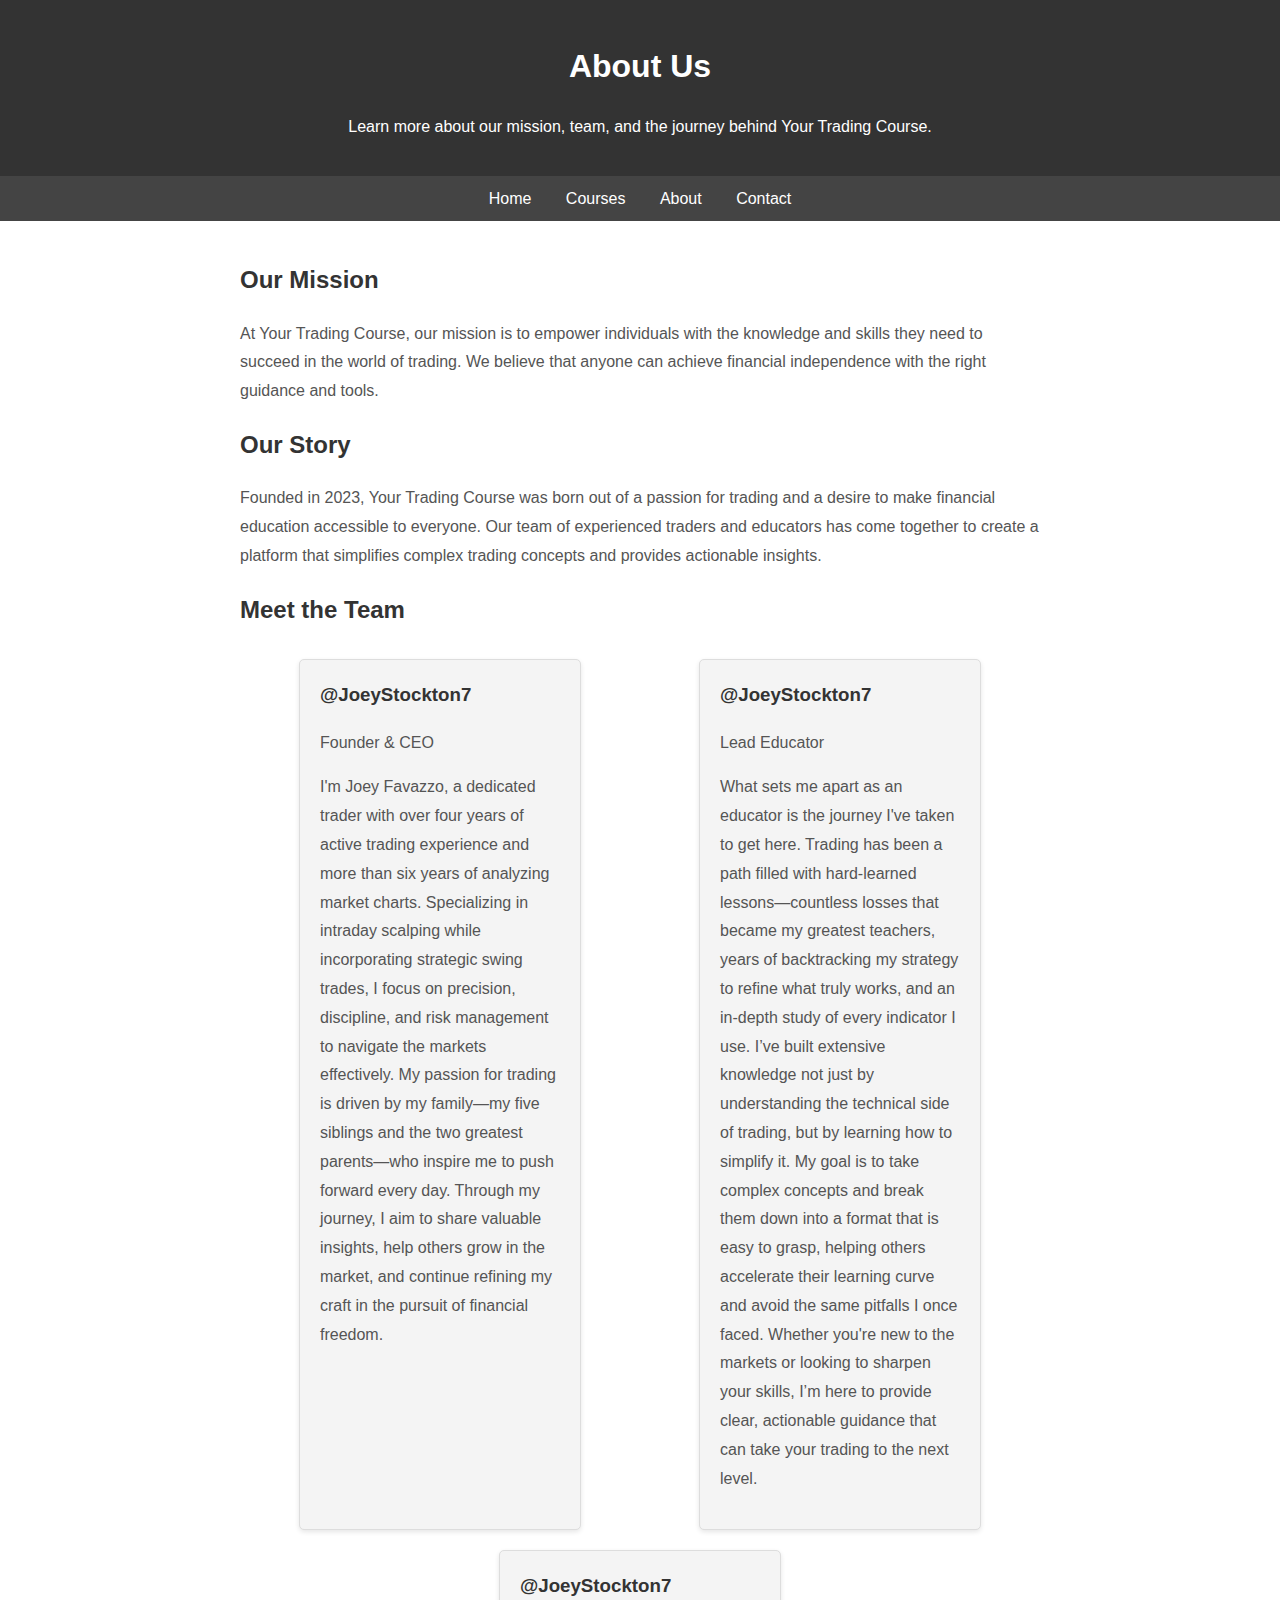
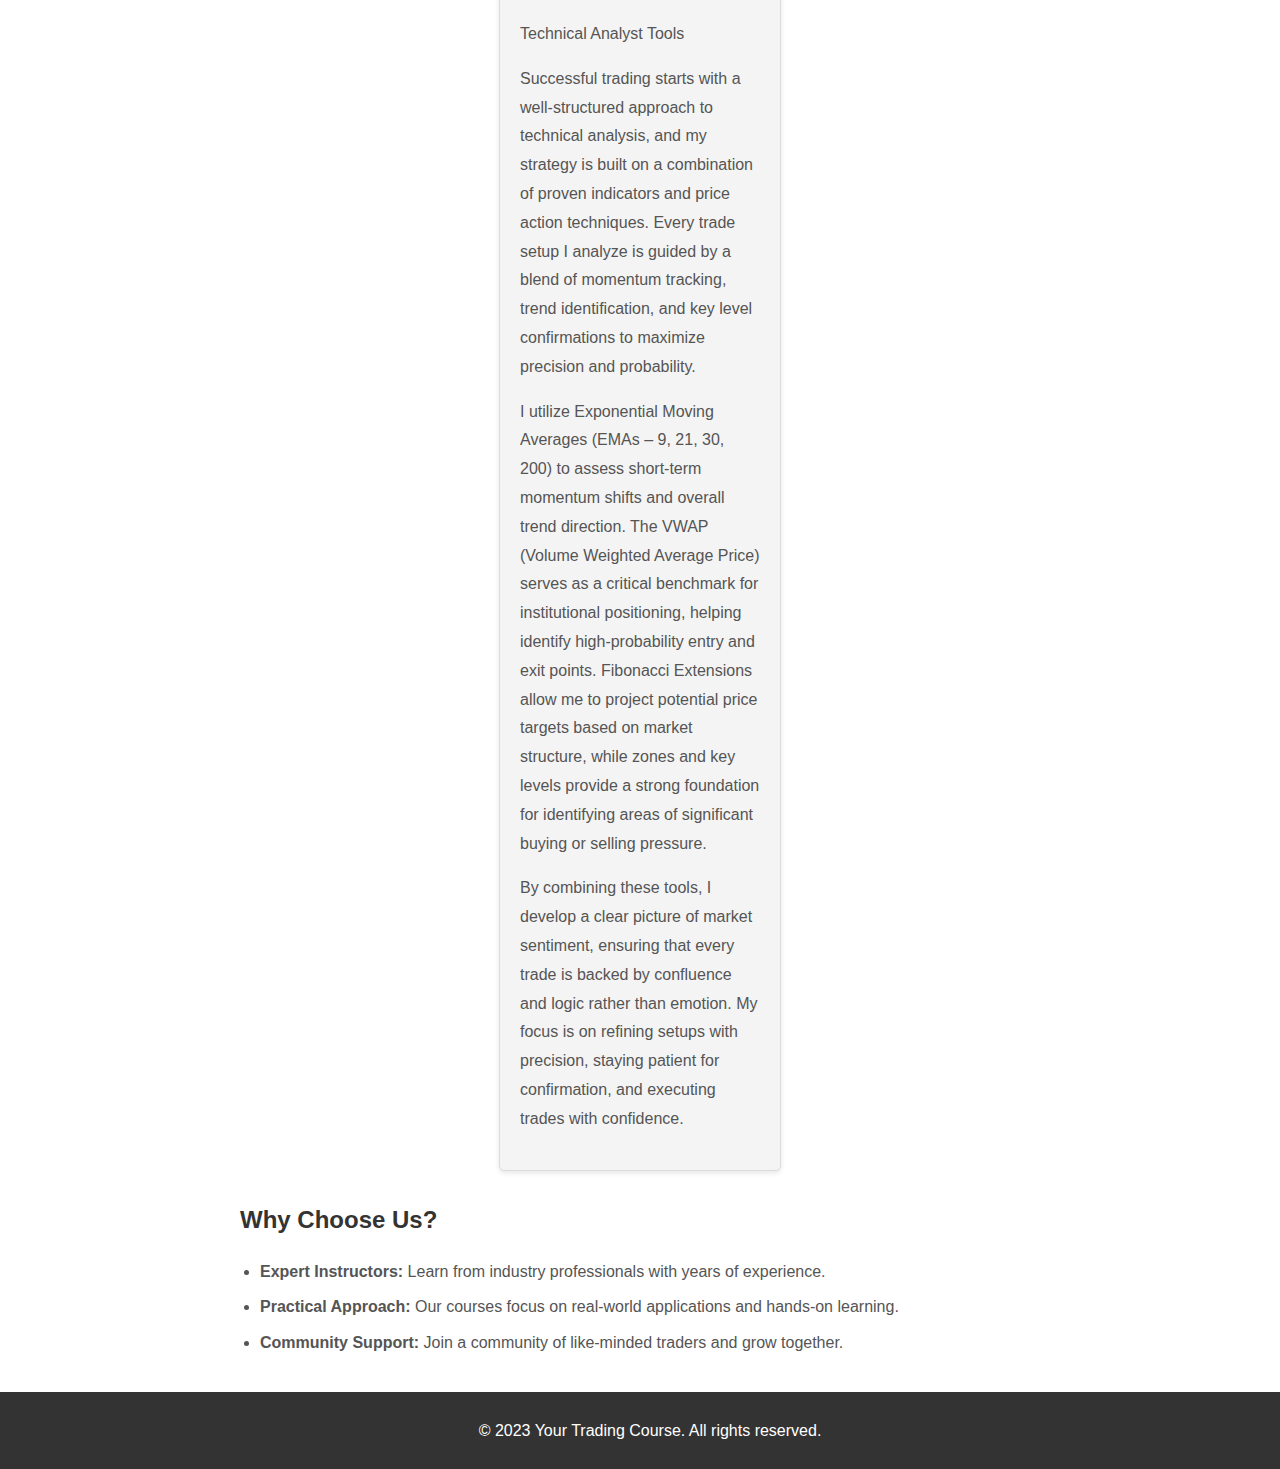
<file: about.html>
<!DOCTYPE html>
<html lang="en">
<head>
  <meta charset="UTF-8">
  <meta name="viewport" content="width=device-width, initial-scale=1.0">
  <title>About Us - Your Trading Course</title>
  <link rel="stylesheet" href="styles.css">
  <style>
    /* Modal Styles */
    .modal {
      display: none;
      position: fixed;
      z-index: 1000;
      left: 0;
      top: 0;
      width: 100%;
      height: 100%;
      overflow: auto;
      background-color: rgba(0,0,0,0.5);
    }
    .modal-content {
      background-color: #fff;
      margin: 10% auto;
      padding: 20px;
      border-radius: 8px;
      width: 80%;
      max-width: 500px;
      text-align: center;
      position: relative;
    }
    .subscription-option, .modal-content button {
      background: #27ae60;
      border: none;
      color: #fff;
      padding: 10px 20px;
      margin: 10px;
      font-size: 1em;
      cursor: pointer;
      border-radius: 5px;
      transition: background 0.3s ease;
    }
    .subscription-option:hover, .modal-content button:hover {
      background: #2ecc71;
    }
    .close {
      color: #aaa;
      position: absolute;
      top: 10px;
      right: 15px;
      font-size: 28px;
      font-weight: bold;
      cursor: pointer;
    }
    .close:hover {
      color: #000;
    }
  </style>
</head>
<body>
  <header>
    <h1>About Us</h1>
    <p>Learn more about our mission, team, and the journey behind Your Trading Course.</p>
  </header>

  <nav>
    <a href="index.html">Home</a>
    <a href="#" id="coursesLink">Courses</a>
    <a href="about.html">About</a>
    <a href="contact.html">Contact</a>
  </nav>

  <div class="about-container">
    <h2>Our Mission</h2>
    <p>
      At Your Trading Course, our mission is to empower individuals with the knowledge and skills they need to succeed in the world of trading. We believe that anyone can achieve financial independence with the right guidance and tools.
    </p>

    <h2>Our Story</h2>
    <p>
      Founded in 2023, Your Trading Course was born out of a passion for trading and a desire to make financial education accessible to everyone. Our team of experienced traders and educators has come together to create a platform that simplifies complex trading concepts and provides actionable insights.
    </p>

    <h2>Meet the Team</h2>
    <div class="team">
      <div class="team-member">
        <h3>@JoeyStockton7</h3>
        <p>Founder &amp; CEO</p>
        <p>
          I'm Joey Favazzo, a dedicated trader with over four years of active trading experience and more than six years of analyzing market charts. Specializing in intraday scalping while incorporating strategic swing trades, I focus on precision, discipline, and risk management to navigate the markets effectively. My passion for trading is driven by my family—my five siblings and the two greatest parents—who inspire me to push forward every day. Through my journey, I aim to share valuable insights, help others grow in the market, and continue refining my craft in the pursuit of financial freedom.
        </p>
      </div>
      <div class="team-member">
        <h3>@JoeyStockton7</h3>
        <p>Lead Educator</p>
        <p>
          What sets me apart as an educator is the journey I've taken to get here. Trading has been a path filled with hard-learned lessons—countless losses that became my greatest teachers, years of backtracking my strategy to refine what truly works, and an in-depth study of every indicator I use. I’ve built extensive knowledge not just by understanding the technical side of trading, but by learning how to simplify it. My goal is to take complex concepts and break them down into a format that is easy to grasp, helping others accelerate their learning curve and avoid the same pitfalls I once faced. Whether you're new to the markets or looking to sharpen your skills, I’m here to provide clear, actionable guidance that can take your trading to the next level.
        </p>
      </div>
      <div class="team-member">
        <h3>@JoeyStockton7</h3>
        <p>Technical Analyst Tools</p>
        <p>
          Successful trading starts with a well-structured approach to technical analysis, and my strategy is built on a combination of proven indicators and price action techniques. Every trade setup I analyze is guided by a blend of momentum tracking, trend identification, and key level confirmations to maximize precision and probability.
        </p>
        <p>
          I utilize Exponential Moving Averages (EMAs – 9, 21, 30, 200) to assess short-term momentum shifts and overall trend direction. The VWAP (Volume Weighted Average Price) serves as a critical benchmark for institutional positioning, helping identify high-probability entry and exit points. Fibonacci Extensions allow me to project potential price targets based on market structure, while zones and key levels provide a strong foundation for identifying areas of significant buying or selling pressure.
        </p>
        <p>
          By combining these tools, I develop a clear picture of market sentiment, ensuring that every trade is backed by confluence and logic rather than emotion. My focus is on refining setups with precision, staying patient for confirmation, and executing trades with confidence.
        </p>
      </div>
    </div>

    <h2>Why Choose Us?</h2>
    <ul>
      <li><strong>Expert Instructors:</strong> Learn from industry professionals with years of experience.</li>
      <li><strong>Practical Approach:</strong> Our courses focus on real-world applications and hands-on learning.</li>
      <li><strong>Community Support:</strong> Join a community of like-minded traders and grow together.</li>
    </ul>
  </div>

  <!-- Subscription Modal -->
  <div id="subscriptionModal" class="modal">
    <div class="modal-content">
      <span class="close" id="closeSubscriptionModal">&times;</span>
      <h2>Unlock Full Access</h2>
      <p>Gain full access to our courses and join our exclusive community.</p>
      <button class="subscription-option" onclick="subscribe('monthly')">$99 / month</button>
      <button class="subscription-option" onclick="subscribe('yearly')">$1499</button>
    </div>
  </div>

  <footer>
    <p>&copy; 2023 Your Trading Course. All rights reserved.</p>
  </footer>

  <script>
    document.addEventListener('DOMContentLoaded', function() {
      var link       = document.getElementById('coursesLink');
      var modal      = document.getElementById('subscriptionModal');
      var closeBtn   = document.getElementById('closeSubscriptionModal');

      // Set up the link based on payment flag
      function updateLink() {
        if (localStorage.getItem('jsi_paid') === 'true') {
          link.href = 'courses.html';
        } else {
          link.href = '#';
        }
      }
      updateLink();

      // If not paid, open modal on click
      link.addEventListener('click', function(e) {
        if (localStorage.getItem('jsi_paid') !== 'true') {
          e.preventDefault();
          modal.style.display = 'block';
        }
      });

      // Close modal when clicking “×”
      closeBtn.addEventListener('click', function() {
        modal.style.display = 'none';
      });

      // Close modal when clicking outside its content
      window.addEventListener('click', function(e) {
        if (e.target === modal) {
          modal.style.display = 'none';
        }
      });
    });

    // Redirect to Whop and mark paid
    function subscribe(plan) {
      if (plan === 'monthly') {
        window.location.href = 'https://whop.com/checkout/plan_Ldt1KHTQcxztD?d2c=true';
      } else {
        window.location.href = 'https://whop.com/checkout/plan_4SMRUwP4LppG3?d2c=true';
      }
      localStorage.setItem('jsi_paid', 'true');
    }
  </script>
</body>
</html>
</file>
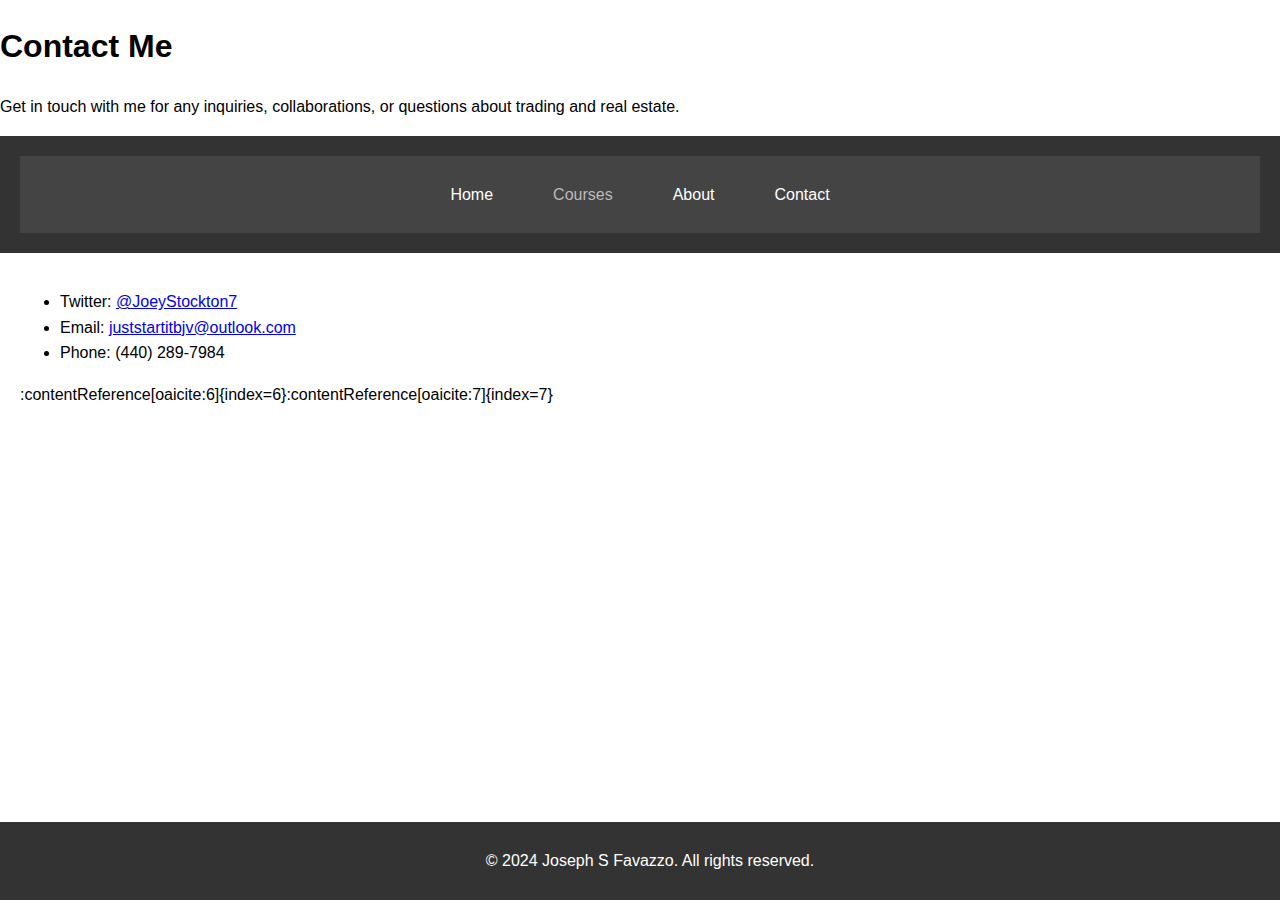
<file: contact.html>
<!DOCTYPE html>
<html lang="en">
<head>
  <meta charset="UTF-8">
  <meta name="viewport" content="width=device-width, initial-scale=1">
  <title>Contact - Joseph S Favazzo</title>
  <link rel="stylesheet" href="styles.css">
  <style>
    nav ul { display: flex; justify-content: center; list-style: none; padding: 0; }
    nav ul li { margin: 0 15px; }
    #coursesLock.locked { color: #bbb; cursor: pointer; text-decoration: none; }

    .modal {
      display: none;
      position: fixed; top: 0; left: 0;
      width: 100%; height: 100%;
      background: rgba(0,0,0,0.5);
      z-index: 1000;
    }
    .modal-content {
      background: #fff;
      margin: 10% auto;
      padding: 20px;
      max-width: 400px;
      border-radius: 8px;
      text-align: center;
      position: relative;
    }
    .modal-content .close {
      position: absolute; top: 10px; right: 15px;
      font-size: 24px; font-weight: bold;
      color: #666; cursor: pointer;
    }
    .subscription-option {
      background: #27ae60; color: #fff; border: none;
      padding: 10px 20px; margin: 10px 5px; border-radius: 4px;
      cursor: pointer; transition: background 0.2s;
    }
    .subscription-option:hover { background: #2ecc71; }
  </style>
</head>
<body>
  <div class="page-header">
    <h1>Contact Me</h1>
    <p>Get in touch with me for any inquiries, collaborations, or questions about trading and real estate.</p>
  </div>

  <header>
    <nav>
      <ul>
        <li><a href="index.html">Home</a></li>
        <li><a href="#" id="coursesLock" class="locked">Courses</a></li>
        <li><a href="about.html">About</a></li>
        <li><a href="contact.html">Contact</a></li>
      </ul>
    </nav>
  </header>

  <main>
    <ul>
      <li>Twitter: <a href="https://twitter.com/JoeyStockton7">@JoeyStockton7</a></li>
      <li>Email: <a href="mailto:juststartitBJV@outlook.com">juststartitbjv@outlook.com</a></li>
      <li>Phone: (440) 289-7984</li>
    </ul>&#8203;:contentReference[oaicite:6]{index=6}&#8203;:contentReference[oaicite:7]{index=7}
  </main>

  <!-- Subscription Modal -->
  <div id="subscriptionModal" class="modal">
    <div class="modal-content">
      <span class="close" id="closeSubscriptionModal">&times;</span>
      <h2>Unlock Full Access</h2>
      <p>Gain full access to our courses by choosing a plan below:</p>
      <button class="subscription-option" onclick="subscribe('monthly')">$99 / month</button>
      <button class="subscription-option" onclick="subscribe('yearly')">$1499 / year</button>
    </div>
  </div>

  <footer>
    <p>&copy; 2024 Joseph S Favazzo. All rights reserved.</p>
  </footer>

  <script>
    document.addEventListener('DOMContentLoaded', function() {
      var link     = document.getElementById('coursesLock');
      var modal    = document.getElementById('subscriptionModal');
      var closeBtn = document.getElementById('closeSubscriptionModal');
      var paid     = localStorage.getItem('paid') === 'true';

      if (paid) {
        link.classList.remove('locked');
        link.href = 'courses.html';
      } else {
        link.classList.add('locked');
        link.href = '#';
      }

      link.addEventListener('click', function(e) {
        if (!paid) {
          e.preventDefault();
          modal.style.display = 'block';
        }
      });

      closeBtn.addEventListener('click', function() {
        modal.style.display = 'none';
      });
      window.addEventListener('click', function(e) {
        if (e.target === modal) modal.style.display = 'none';
      });
    });

    function subscribe(plan) {
      localStorage.setItem('paid', 'true');
      var url = plan === 'monthly'
        ? 'https://whop.com/checkout/plan_Ldt1KHTQcxztD?d2c=true'
        : 'https://whop.com/checkout/plan_4SMRUwP4LppG3?d2c=true';
      window.location.href = url;
    }
  </script>
</body>
</html>
</file>
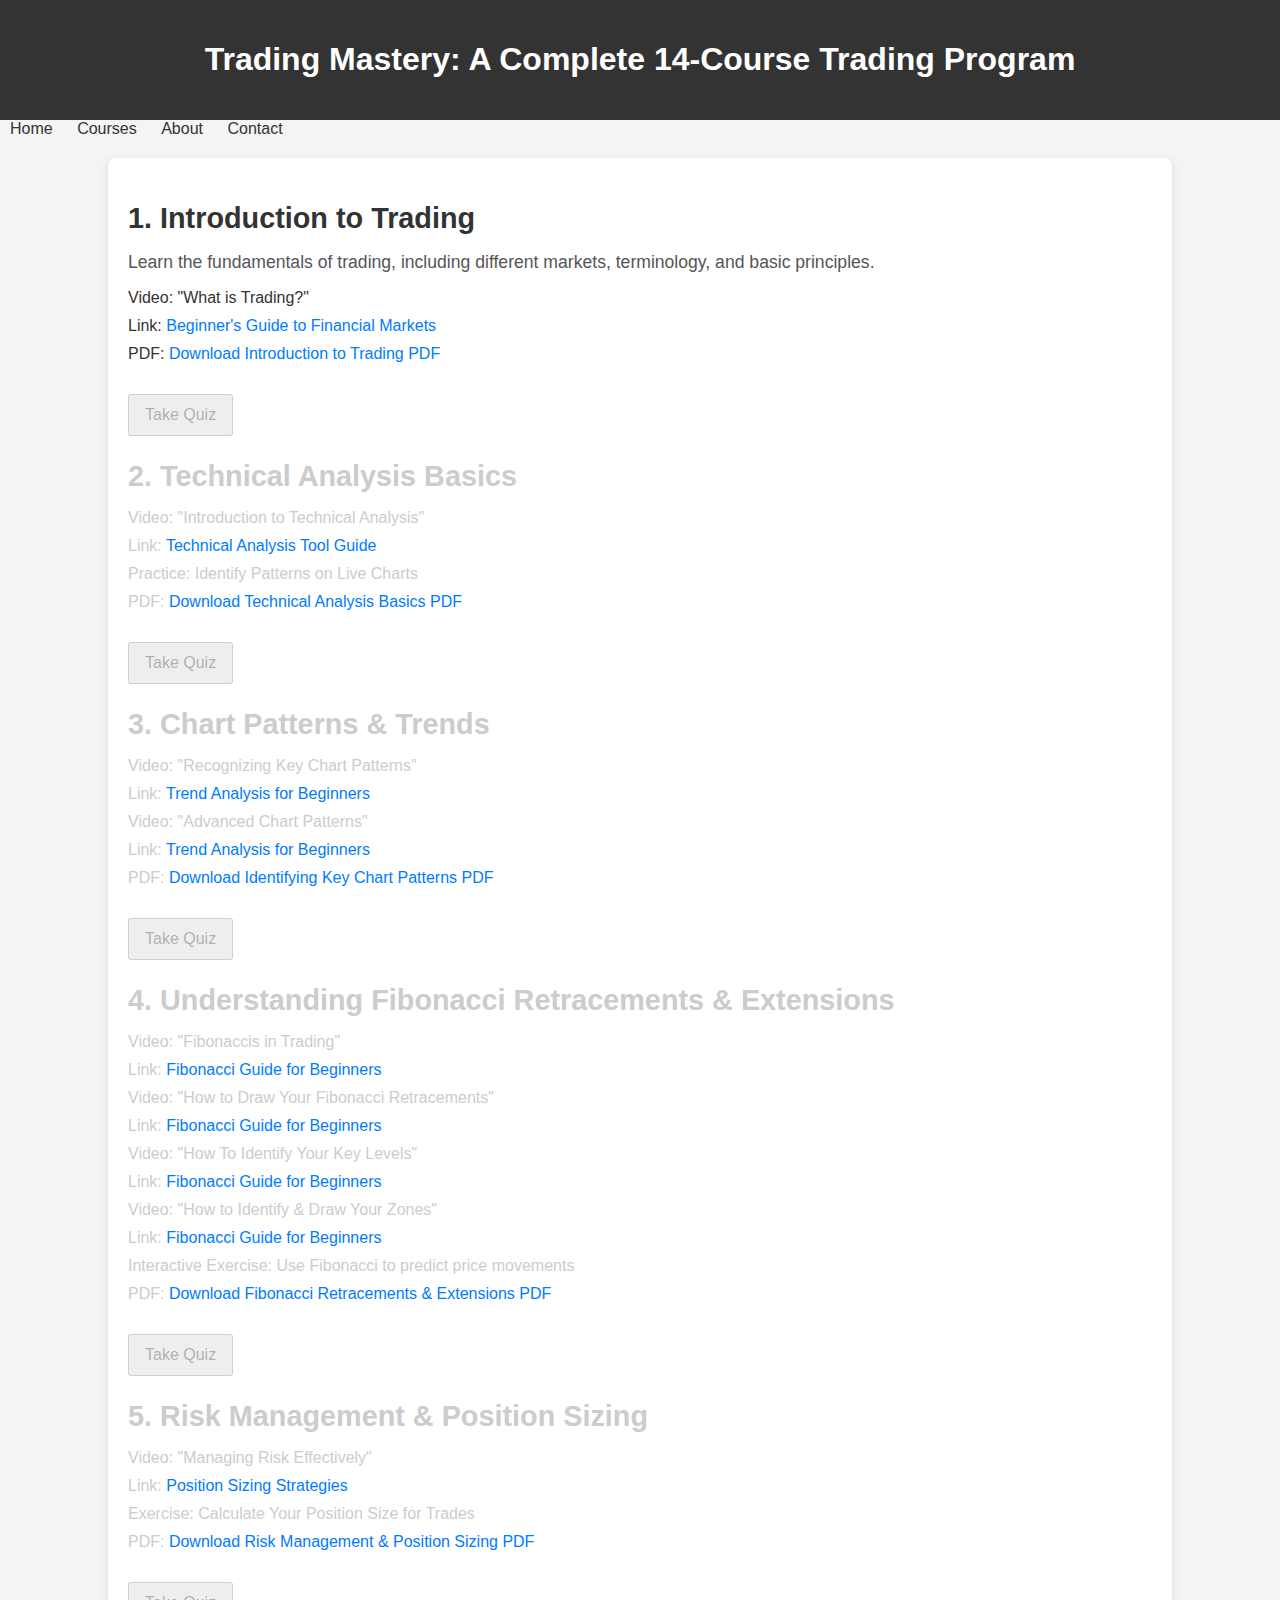
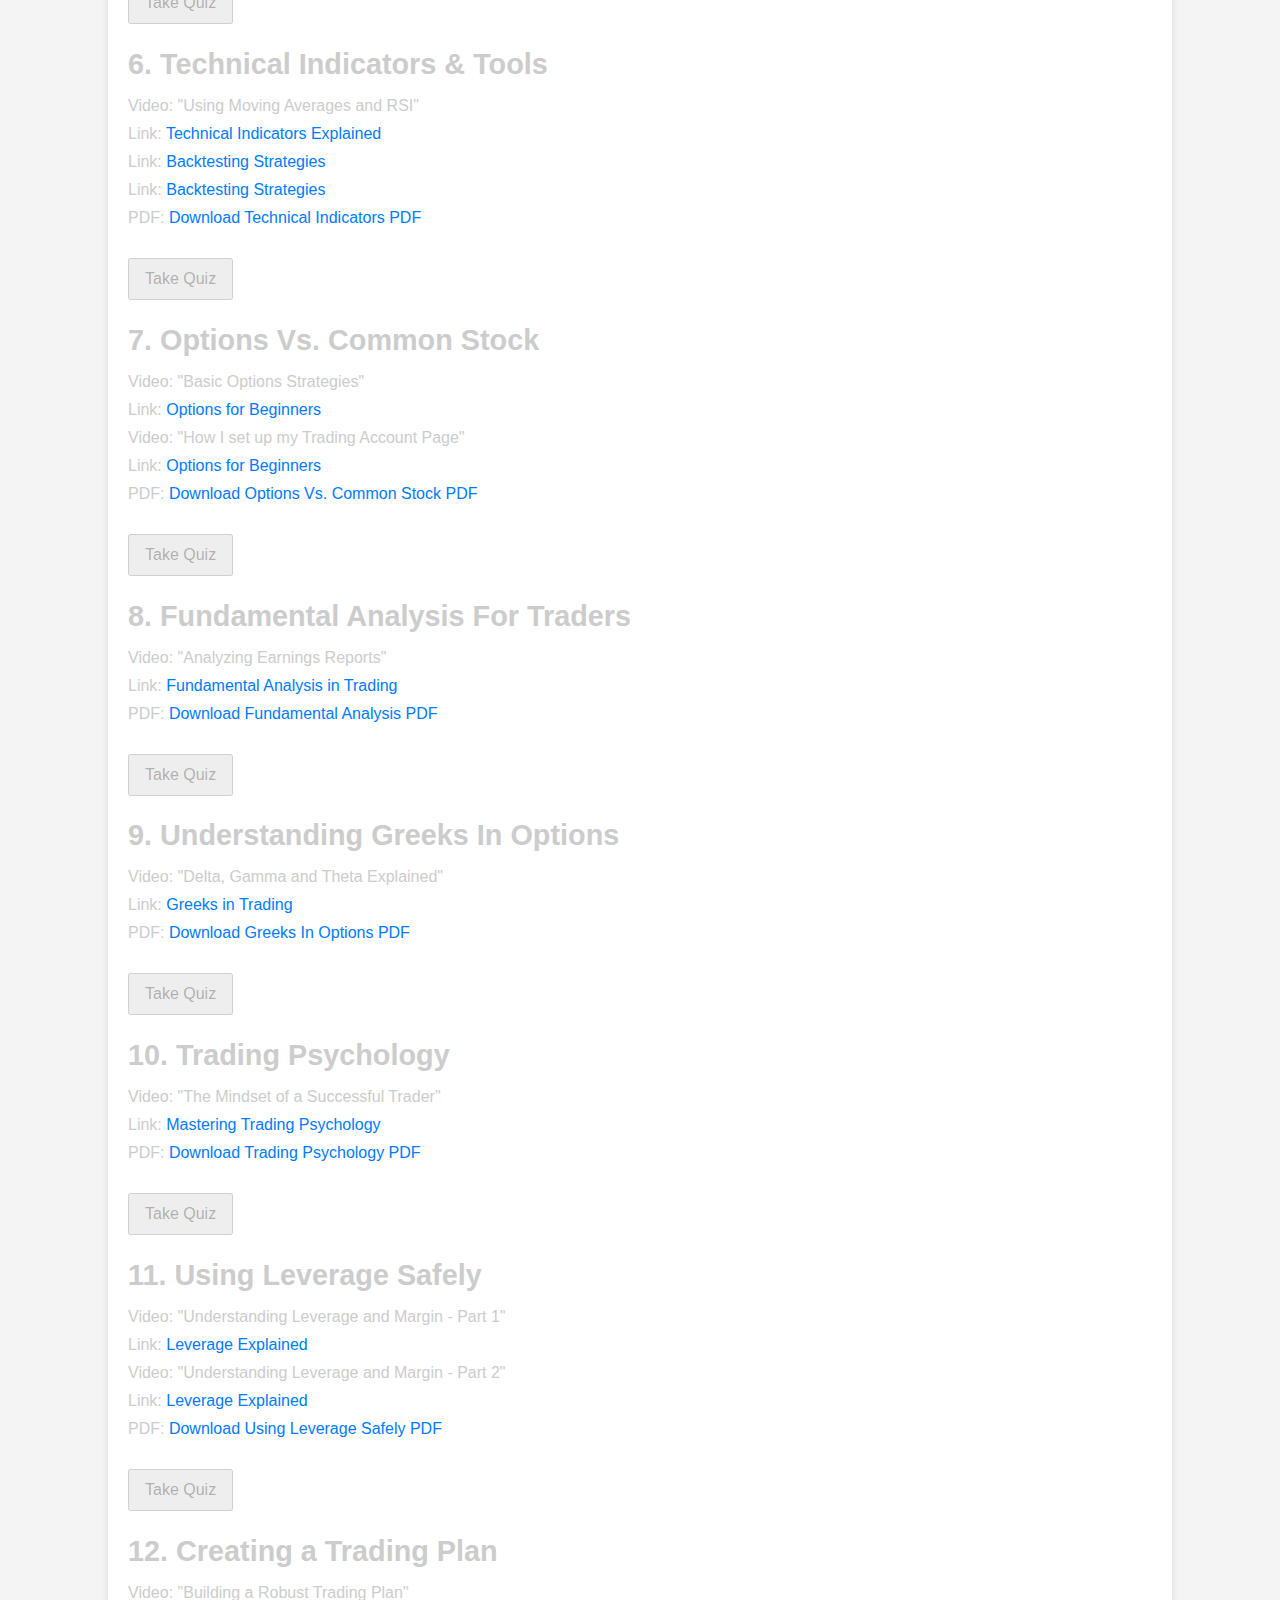
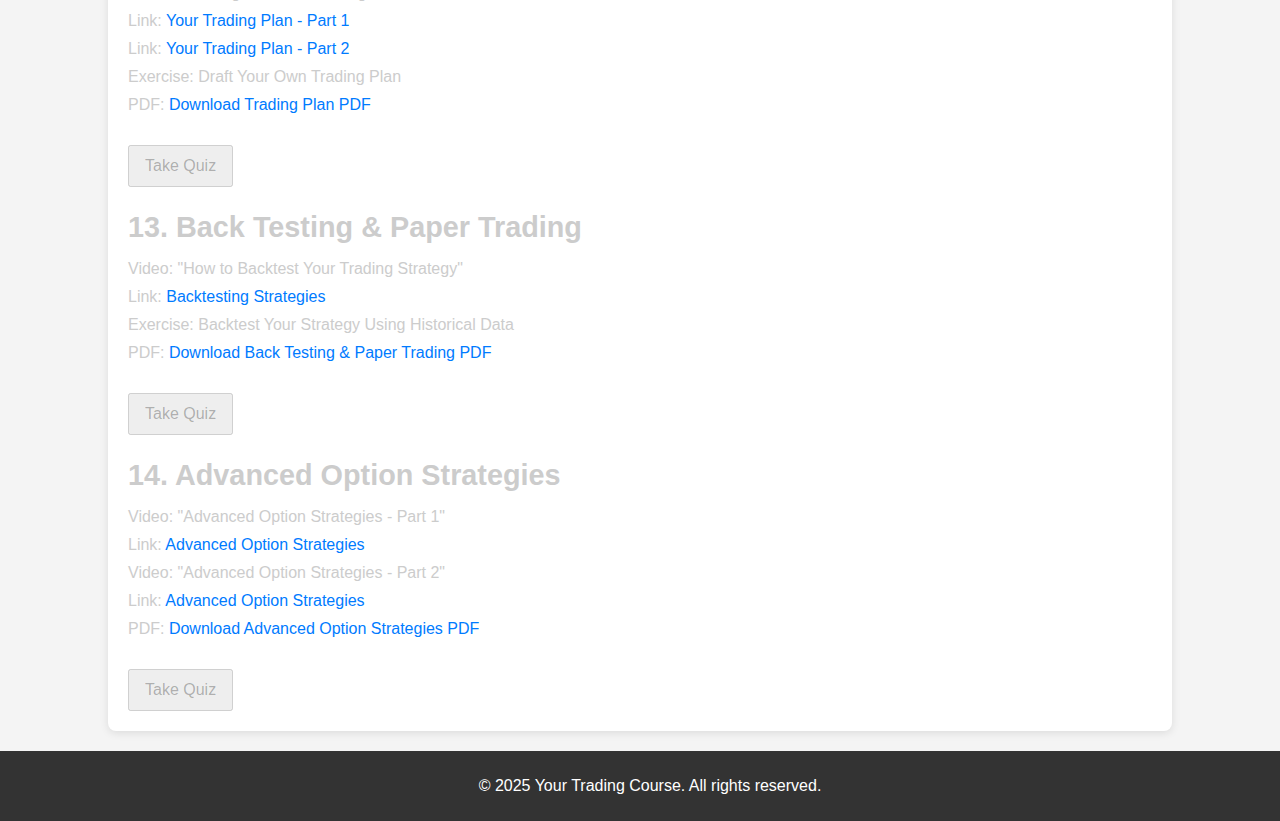
<file: courses.html>
<!DOCTYPE html>
<html lang="en">
<head>
  <meta charset="UTF-8" />
  <meta name="viewport" content="width=device-width, initial-scale=1.0" />
  <title>Trading Course - Courses Page</title>
  <style>
    /* Global Styles */
    body {
      font-family: Arial, sans-serif;
      margin: 0;
      padding: 0;
      background-color: #f4f4f4;
      display: flex;
      flex-direction: column;
      min-height: 100vh;
    }
    header {
      background-color: #333;
      color: #fff;
      padding: 20px 0;
      text-align: center;
    }
    nav a {
      margin: 0 10px;
      text-decoration: none;
      color: #333;
    }
    .flex-container {
      display: flex;
      flex-direction: column;
      height: 100%;
    }
    .content {
      width: 80%;
      margin: 20px auto;
      padding: 20px;
      background-color: #fff;
      border-radius: 8px;
      box-shadow: 0 2px 8px rgba(0,0,0,0.1);
      flex: 1;
    }
    .course-title { font-size: 1.8em; color: #333; margin-bottom: 10px; }
    .course-description { font-size: 1.1em; color: #555; margin-bottom: 15px; }
    .course-content ul { list-style: none; padding: 0; }
    .course-content li { margin: 10px 0; }
    .course-content a { color: #007BFF; text-decoration: none; }
    .course-content a:hover { text-decoration: underline; }
    .locked { color: #ccc; pointer-events: none; }
    .unlocked { color: #333; }
    .take-quiz-button { margin-top: 15px; padding: 10px 15px; font-size: 1em; cursor: pointer; }
    .quiz-container { background: #f9f9f9; border: 1px solid #ddd; padding: 15px; margin-top: 20px; }
    .quiz-container p { font-weight: bold; }
    .quiz-passed { color: green; margin-top: 10px; }
    footer { background-color: #333; color: #fff; padding: 10px; text-align: center; width: 100%; }
  </style>
</head>
<body>
  <!-- HEADER -->
  <header>
    <h1>Trading Mastery: A Complete 14-Course Trading Program</h1>
  </header>

  <!-- NAVIGATION -->
  <nav>
    <a href="index.html">Home</a>
    <a href="courses.html">Courses</a>
    <a href="about.html">About</a>
    <a href="contact.html">Contact</a>
  </nav>

  <!-- MAIN CONTENT -->
  <div class="flex-container">
    <div class="content" id="course-container">
      <!-- Course 1: Introduction to Trading -->
      <div class="course unlocked" id="course-1">
        <h2 class="course-title unlocked">1. Introduction to Trading</h2>
        <p class="course-description">Learn the fundamentals of trading, including different markets, terminology, and basic principles.</p>
        <div class="course-content">
          <ul>
            <li>Video: "What is Trading?"</li>
            <li>Link: <a href="https://share.descript.com/view/MDIEvNhv3JE" target="_blank">Beginner's Guide to Financial Markets</a></li>
            <li>PDF: <a href="https://acrobat.adobe.com/id/urn:aaid:sc:VA6C2:27d565dc-fa08-4402-a836-265c3f71fc49" target="_blank" onclick="markPDFDownloaded(1)">Download Introduction to Trading PDF</a></li>
          </ul>
          <button id="take-quiz-button-1" class="take-quiz-button" onclick="showQuiz(1)" disabled>Take Quiz</button>
          <div class="quiz-container" id="quiz-container-1" style="display: none;">
            <form id="quiz-form-1" onsubmit="return checkQuiz(1)">
              <p>Question 1: What is the main difference between day trading and swing trading?</p>
              <label><input type="radio" name="q1" value="a"> Day trading involves buying and selling securities within the same trading day, while swing trading involves holding positions for a few days to weeks.</label><br>
              <label><input type="radio" name="q1" value="b"> Day trading holds positions overnight, swing trading does not.</label><br>
              <label><input type="radio" name="q1" value="c"> Day trading uses only technical analysis, swing trading uses only fundamental analysis.</label><br>
              <label><input type="radio" name="q1" value="d"> Day trading is less risky than swing trading.</label><br>

              <p>Question 2: What was a significant historical development in trading in 1792?</p>
              <label><input type="radio" name="q2" value="a"> The New York Stock Exchange (NYSE) was founded.</label><br>
              <label><input type="radio" name="q2" value="b"> The Chicago Board Options Exchange (CBOE) was founded.</label><br>
              <label><input type="radio" name="q2" value="c"> The Amsterdam Stock Exchange was established.</label><br>
              <label><input type="radio" name="q2" value="d"> The first futures contracts were introduced.</label><br>

              <p>Question 3: Which of the following is a key psychological challenge traders face?</p>
              <label><input type="radio" name="q3" value="a"> Many traders quit due to the emotional rollercoaster of market ups and downs.</label><br>
              <label><input type="radio" name="q3" value="b"> Cutting losses and letting winners run is easy.</label><br>
              <label><input type="radio" name="q3" value="c"> Financial speculation is always profitable.</label><br>
              <label><input type="radio" name="q3" value="d"> Emotional decision-making is not a concern in trading.</label><br>

              <p>Question 4: What is one major characteristic of futures contracts?</p>
              <label><input type="radio" name="q4" value="a"> They obligate the buyer or seller to purchase or sell an asset at a predetermined price on a future date.</label><br>
              <label><input type="radio" name="q4" value="b"> They are used as a safer alternative to bonds.</label><br>
              <label><input type="radio" name="q4" value="c"> They only apply to commodities.</label><br>
              <label><input type="radio" name="q4" value="d"> They are exempt from regulation.</label><br>

              <p>Question 5: Which of the following best describes an option?</p>
              <label><input type="radio" name="q5" value="a"> A financial contract that gives the holder the right, but not the obligation, to buy or sell an underlying asset at a predetermined price.</label><br>
              <label><input type="radio" name="q5" value="b"> A debt instrument offering fixed interest payments.</label><br>
              <label><input type="radio" name="q5" value="c"> A type of futures contract used for commodities.</label><br>
              <label><input type="radio" name="q5" value="d"> A stock that pays dividends periodically.</label><br>

              <button type="submit">Submit Quiz</button>
            </form>
            <p class="quiz-passed" id="quiz-1-passed" style="display: none;">Quiz Passed! Course Complete.</p>
          </div>
        </div>
      </div>

      <!-- Course 2: Technical Analysis Basics -->
      <div class="course locked" id="course-2">
        <h2 class="course-title locked">2. Technical Analysis Basics</h2>
        <div class="course-content">
          <ul>
            <li>Video: "Introduction to Technical Analysis"</li>
            <li>Link: <a href="https://share.descript.com/view/HQTxcpM6LJY" target="_blank">Technical Analysis Tool Guide</a></li>
            <li>Practice: Identify Patterns on Live Charts</li>
            <li>PDF: <a href="https://acrobat.adobe.com/id/urn:aaid:sc:VA6C2:5722bb64-c3e4-4b94-9279-18e713ae555b" target="_blank" onclick="markPDFDownloaded(2)">Download Technical Analysis Basics PDF</a></li>
          </ul>
          <button id="take-quiz-button-2" class="take-quiz-button" onclick="showQuiz(2)" disabled>Take Quiz</button>
          <div class="quiz-container" id="quiz-container-2" style="display: none;">
            <form id="quiz-form-2" onsubmit="return checkQuiz(2)">
              <p>Question 1: What does the Exponential Moving Average (EMA) give more weight to compared to the Simple Moving Average (SMA)?</p>
              <label><input type="radio" name="q1" value="b"> The volume of trades</label><br>
              <label><input type="radio" name="q1" value="a"> Recent prices of the asset</label><br>
              <label><input type="radio" name="q1" value="c"> Past prices of the asset</label><br>
              <label><input type="radio" name="q1" value="d"> The opening prices of the asset</label><br>

              <p>Question 2: Which of the following Fibonacci levels is considered the most important for potential reversals?</p>
              <label><input type="radio" name="q2" value="d"> 50%</label><br>
              <label><input type="radio" name="q2" value="b"> 100%</label><br>
              <label><input type="radio" name="q2" value="c"> 38.2%</label><br>
              <label><input type="radio" name="q2" value="a"> 61.8%</label><br>

              <p>Question 3: What is the primary use of the Volume Weighted Average Price (VWAP)?</p>
              <label><input type="radio" name="q3" value="b"> To calculate the average price of an asset for the entire year</label><br>
              <label><input type="radio" name="q3" value="a"> To execute large trades without affecting the market price too much</label><br>
              <label><input type="radio" name="q3" value="c"> To track a stock's price movement over time</label><br>
              <label><input type="radio" name="q3" value="d"> To determine the highest price a stock will reach</label><br>

              <p>Question 4: What type of chart pattern is formed by the candlestick shape and reflects market psychology?</p>
              <label><input type="radio" name="q4" value="b"> Moving Average</label><br>
              <label><input type="radio" name="q4" value="a"> Candlestick Patterns</label><br>
              <label><input type="radio" name="q4" value="c"> Bollinger Bands</label><br>
              <label><input type="radio" name="q4" value="d"> Fibonacci Retracements</label><br>

              <p>Question 5: Which of the following is a characteristic of support and resistance levels in technical analysis?</p>
              <label><input type="radio" name="q5" value="c"> Support is where an uptrend can pause or reverse, and resistance is where a downtrend can pause or reverse.</label><br>
              <label><input type="radio" name="q5" value="b"> Support is where the market price always rises, and resistance is where the price always falls.</label><br>
              <label><input type="radio" name="q5" value="a"> Support is where an uptrend may reverse, and resistance is where a downtrend may reverse.</label><br>
              <label><input type="radio" name="q5" value="d"> Support and resistance levels are not important for technical analysis.</label><br>

              <button type="submit">Submit Quiz</button>
            </form>
            <p class="quiz-passed" id="quiz-2-passed" style="display: none;">Quiz Passed! Course Complete.</p>
          </div>
        </div>
      </div>

      <!-- Course 3: Chart Patterns & Trends (Interactive Activity Removed) -->
      <div class="course locked" id="course-3">
        <h2 class="course-title locked">3. Chart Patterns &amp; Trends</h2>
        <div class="course-content">
          <ul>
            <li>Video: "Recognizing Key Chart Patterns"</li>
            <li>Link: <a href="https://share.descript.com/view/EI2n6kjAO1m" target="_blank">Trend Analysis for Beginners</a></li>
	    <li>Video: "Advanced Chart Patterns"</li>
            <li>Link: <a href="https://share.descript.com/view/AetYyRrGahg" target="_blank">Trend Analysis for Beginners</a></li>
            <li>PDF: <a href="https://acrobat.adobe.com/id/urn:aaid:sc:VA6C2:061bd41c-661d-4ce9-98a4-a8229de346ba" target="_blank" onclick="markPDFDownloaded(3)">Download Identifying Key Chart Patterns PDF</a></li>
          </ul>
        </div>
        <button id="take-quiz-button-3" class="take-quiz-button" onclick="showQuiz(3)" disabled>Take Quiz</button>
        <div class="quiz-container" id="quiz-container-3" style="display: none;">
          <form id="quiz-form-3" onsubmit="return checkQuiz(3)">
            <p>Question 1: What is a key characteristic of an Ascending Wedge pattern?</p>
            <label><input type="radio" name="q1" value="c"> It indicates a continuation of an uptrend with no reversal expected.</label><br>
            <label><input type="radio" name="q1" value="b"> It forms when the price shows lower highs and lower lows.</label><br>
            <label><input type="radio" name="q1" value="a"> It converges to a single point and signals a possible reversal to the downside.</label><br>
            <label><input type="radio" name="q1" value="d"> It only appears during high volume market conditions.</label><br>

            <p>Question 2: Why is it important to recognize a Bear Flag pattern early?</p>
            <label><input type="radio" name="q2" value="b"> It indicates the start of a strong bullish move.</label><br>
            <label><input type="radio" name="q2" value="a"> Recognizing it early allows for entry before the rapid breakdown to the downside.</label><br>
            <label><input type="radio" name="q2" value="c"> It guarantees that the price will continue to move sideways for a while.</label><br>
            <label><input type="radio" name="q2" value="d"> It provides an opportunity to enter at the top of the price range.</label><br>

            <p>Question 3: In a Descending Triangle pattern, when is the downtrend confirmed?</p>
            <label><input type="radio" name="q3" value="b"> When the price moves above the upper trendline.</label><br>
            <label><input type="radio" name="q3" value="a"> When the price breaks the lower trendline.</label><br>
            <label><input type="radio" name="q3" value="c"> When the volume increases significantly.</label><br>
            <label><input type="radio" name="q3" value="d"> When the price fails to break the resistance level.</label><br>

            <p>Question 4: What is the primary distinction between a Descending Wedge and a Downtrend?</p>
            <label><input type="radio" name="q4" value="b"> The Descending Wedge is formed by increasing volume, while the Downtrend is formed by decreasing volume.</label><br>
            <label><input type="radio" name="q4" value="c"> A Descending Wedge forms after an uptrend, while a Downtrend forms after a downtrend.</label><br>
            <label><input type="radio" name="q4" value="a"> A Descending Wedge signals a reversal to the upside, whereas a Downtrend signals continuation to the downside.</label><br>
            <label><input type="radio" name="q4" value="d"> The Descending Wedge pattern is always confirmed by a sharp increase in price.</label><br>

            <p>Question 5: What is the ideal entry point when trading a Bull Flag pattern?</p>
            <label><input type="radio" name="q5" value="a"> Enter when the price breaks and holds the high of day (HOD).</label><br>
            <label><input type="radio" name="q5" value="b"> Enter when the price is at the bottom of the flag, expecting a reversal.</label><br>
            <label><input type="radio" name="q5" value="c"> Enter when the price reaches the previous low.</label><br>
            <label><input type="radio" name="q5" value="d"> Enter when the flag pattern is still forming but no confirmation is seen.</label><br>

            <button type="submit">Submit Quiz</button>
          </form>
          <p class="quiz-passed" id="quiz-3-passed" style="display: none;">Quiz Passed! Course Complete.</p>
        </div>
      </div>

      <!-- Course 4: Understanding Fibonacci Retracements & Extensions -->
      <div class="course locked" id="course-4">
        <h2 class="course-title locked">4. Understanding Fibonacci Retracements &amp; Extensions</h2>
        <div class="course-content">
          <ul>
            <li>Video: "Fibonaccis in Trading"</li>
            <li>Link: <a href="https://share.descript.com/view/yNUpdwgxmQ4" target="_blank">Fibonacci Guide for Beginners</a></li>
	    <li>Video: "How to Draw Your Fibonacci Retracements"</li>
            <li>Link: <a href="https://share.descript.com/view/KDWYVweQiWA" target="_blank">Fibonacci Guide for Beginners</a></li>
	    <li>Video: "How To Identify Your Key Levels"</li>
            <li>Link: <a href="https://share.descript.com/view/Im4EUbBB3AP" target="_blank">Fibonacci Guide for Beginners</a></li>
	    <li>Video: "How to Identify & Draw Your Zones"</li>
            <li>Link: <a href="https://share.descript.com/view/9fKTkFjwp4n" target="_blank">Fibonacci Guide for Beginners</a></li>
            <li>Interactive Exercise: Use Fibonacci to predict price movements</li>
            <li>PDF: <a href="https://acrobat.adobe.com/id/urn:aaid:sc:VA6C2:9565c498-a400-4ec5-89cb-4098fb470cac" target="_blank" onclick="markPDFDownloaded(4)">Download Fibonacci Retracements &amp; Extensions PDF</a></li>
          </ul>
          <button id="take-quiz-button-4" class="take-quiz-button" onclick="showQuiz(4)" disabled>Take Quiz</button>
          <div class="quiz-container" id="quiz-container-4" style="display: none;">
            <form id="quiz-form-4" onsubmit="return checkQuiz(4)">
              <p>Question 1: Why do many traders draw Fibonacci extensions in the direction of the trend?</p>
              <label><input type="radio" name="q1" value="b"> It helps them predict where a reversal will occur, allowing them to enter at the highest point.</label><br>
              <label><input type="radio" name="q1" value="a"> It helps them anticipate where the trend is likely to continue, allowing for a more profitable trade.</label><br>
              <label><input type="radio" name="q1" value="c"> It helps them find entry points for counter-trend trades.</label><br>
              <label><input type="radio" name="q1" value="d"> It is based on the idea that Fibonacci levels work better in sideways markets.</label><br>

              <p>Question 2: How do you differ in your approach to drawing Fibonacci extensions compared to most traders?</p>
              <label><input type="radio" name="q2" value="c"> You draw Fibonacci extensions in the direction of the trend as most traders do.</label><br>
              <label><input type="radio" name="q2" value="b"> You focus on drawing Fibonacci extensions for predicting market reversals instead of continuations.</label><br>
              <label><input type="radio" name="q2" value="a"> You draw Fibonacci extensions opposite to the direction of the trend, focusing on continuation rather than reversal.</label><br>
              <label><input type="radio" name="q2" value="d"> You avoid using Fibonacci extensions and focus only on retracements.</label><br>

              <p>Question 3: What is the primary reason you prefer trading for continuation rather than reversal?</p>
              <label><input type="radio" name="q3" value="b"> Continuation patterns are harder to predict and offer more risk.</label><br>
              <label><input type="radio" name="q3" value="a"> Continuation patterns provide more reliable entry points as trends are easier to spot and follow.</label><br>
              <label><input type="radio" name="q3" value="c"> Reversal patterns provide fewer opportunities, so they are avoided in your strategy.</label><br>
              <label><input type="radio" name="q3" value="d"> Trading continuation patterns is only effective in sideways markets.</label><br>

              <p>Question 4: In what scenario would you draw Fibonacci extensions in the opposite direction of the trend?</p>
              <label><input type="radio" name="q4" value="c"> When predicting where a trend is about to reverse.</label><br>
              <label><input type="radio" name="q4" value="b"> When trading a market in a consolidation phase.</label><br>
              <label><input type="radio" name="q4" value="a"> When focusing on continuation of the trend rather than reversal.</label><br>
              <label><input type="radio" name="q4" value="d"> When the market is in a choppy phase and direction is unclear.</label><br>

              <p>Question 5: Why is it important to combine Fibonacci retracements and extensions with other indicators like Moving Averages or RSI?</p>
              <label><input type="radio" name="q5" value="a"> To confirm the analysis and improve the reliability of the trade.</label><br>
              <label><input type="radio" name="q5" value="b"> To make sure the Fibonacci levels work in isolation without relying on external factors.</label><br>
              <label><input type="radio" name="q5" value="c"> To increase the number of Fibonacci levels in the chart.</label><br>
              <label><input type="radio" name="q5" value="d"> To avoid using any other indicators in the market.</label><br>

              <button type="submit">Submit Quiz</button>
            </form>
            <p class="quiz-passed" id="quiz-4-passed" style="display: none;">Quiz Passed! Course Complete.</p>
          </div>
        </div>
      </div>

      <!-- Course 5: Risk Management & Position Sizing -->
      <div class="course locked" id="course-5">
        <h2 class="course-title locked">5. Risk Management &amp; Position Sizing</h2>
        <div class="course-content">
          <ul>
            <li>Video: "Managing Risk Effectively"</li>
            <li>Link: <a href="https://share.descript.com/view/XX53s69rgar" target="_blank">Position Sizing Strategies</a></li>
            <li>Exercise: Calculate Your Position Size for Trades</li>
            <li>PDF: <a href="https://acrobat.adobe.com/id/urn:aaid:sc:VA6C2:a194f86a-10e5-4527-9851-68785aeb9ddd" target="_blank" onclick="markPDFDownloaded(5)">Download Risk Management &amp; Position Sizing PDF</a></li>
          </ul>
          <button id="take-quiz-button-5" class="take-quiz-button" onclick="showQuiz(5)" disabled>Take Quiz</button>
          <div class="quiz-container" id="quiz-container-5" style="display: none;">
            <form id="quiz-form-5" onsubmit="return checkQuiz(5)">
              <p>Question 1: What is the primary benefit of using a scaling out strategy in trading?</p>
              <label><input type="radio" name="q1" value="b"> It allows traders to avoid using stop-loss orders.</label><br>
              <label><input type="radio" name="q1" value="a"> It allows traders to lock in partial profits as the market moves in their favor, reducing emotional stress.</label><br>
              <label><input type="radio" name="q1" value="c"> It increases potential profits by holding all positions until the final target is reached.</label><br>
              <label><input type="radio" name="q1" value="d"> It helps traders take a larger position size without increasing risk.</label><br>

              <p>Question 2: When should a trader set a stop loss at a trend failure point?</p>
              <label><input type="radio" name="q2" value="c"> When the price is near a point where the trend may reverse, indicating a change in direction.</label><br>
              <label><input type="radio" name="q2" value="b"> When the price has moved too far in the opposite direction of the trade.</label><br>
              <label><input type="radio" name="q2" value="a"> When the price is near a key resistance level.</label><br>
              <label><input type="radio" name="q2" value="d"> When the trader is confident that the market will continue in their favor.</label><br>

              <p>Question 3: What should be done when you have medium to low confidence in a trade, according to the document?</p>
              <label><input type="radio" name="q3" value="b"> Increase the position size to maximize profit potential.</label><br>
              <label><input type="radio" name="q3" value="a"> Cut the position size in half to mitigate risk.</label><br>
              <label><input type="radio" name="q3" value="c"> Take the trade regardless of the confidence level, as the potential for reward is higher.</label><br>
              <label><input type="radio" name="q3" value="d"> Avoid setting a stop loss and let the market determine the outcome.</label><br>

              <p>Question 4: According to the document, what is the recommended maximum percentage of your account to risk on a high-confidence short-term day trade (with 1-4 weeks expiration)?</p>
              <label><input type="radio" name="q4" value="a"> 8-10% of your account</label><br>
              <label><input type="radio" name="q4" value="b"> 5-8% of your account</label><br>
              <label><input type="radio" name="q4" value="c"> 12-15% of your account</label><br>
              <label><input type="radio" name="q4" value="d"> 20-25% of your account</label><br>

              <p>Question 5: Which of the following is NOT a recommended risk management strategy in the document?</p>
              <label><input type="radio" name="q5" value="c"> Diversifying your trades across different assets or sectors to reduce risk.</label><br>
              <label><input type="radio" name="q5" value="b"> Setting a trailing stop to lock in profits as the market moves in your favor.</label><br>
              <label><input type="radio" name="q5" value="a"> Taking a high-risk position to maximize profits in volatile markets.</label><br>
              <label><input type="radio" name="q5" value="d"> Using a clear, defined trading plan with entry, target, and stop loss levels.</label><br>

              <button type="submit">Submit Quiz</button>
            </form>
            <p class="quiz-passed" id="quiz-5-passed" style="display: none;">Quiz Passed! Course Complete.</p>
          </div>
        </div>
      </div>

      <!-- Course 6: Technical Indicators & Tools -->
      <div class="course locked" id="course-6">
        <h2 class="course-title locked">6. Technical Indicators &amp; Tools</h2>
        <div class="course-content">
          <ul>
            <li>Video: "Using Moving Averages and RSI"</li>
            <li>Link: <a href="https://share.descript.com/view/6njr2L0YFJu" target="_blank">Technical Indicators Explained</a></li>
	    <li>Link: <a href="https://share.descript.com/view/S72d5x89jn1" target="_blank">Backtesting Strategies</a></li>
	    <li>Link: <a href="https://share.descript.com/view/58fn1lMNo1V" target="_blank">Backtesting Strategies</a></li>
            <li>PDF: <a href="https://acrobat.adobe.com/id/urn:aaid:sc:VA6C2:75bc977f-493f-4ae3-a603-200e6df287ea" target="_blank" onclick="markPDFDownloaded(6)">Download Technical Indicators PDF</a></li>
          </ul>
          <button id="take-quiz-button-6" class="take-quiz-button" onclick="showQuiz(6)" disabled>Take Quiz</button>
          <div class="quiz-container" id="quiz-container-6" style="display: none;">
            <form id="quiz-form-6" onsubmit="return checkQuiz(6)">
              <p>Question 1: What is the primary use of the 200 EMA in trading?</p>
              <label><input type="radio" name="q1" value="c"> It helps to identify short-term market trends.</label><br>
              <label><input type="radio" name="q1" value="b"> It provides a key level for determining the market’s medium-term trend.</label><br>
              <label><input type="radio" name="q1" value="a"> It defines the long-term market trend, with a price above it considered bullish.</label><br>
              <label><input type="radio" name="q1" value="d"> It provides short-term buy and sell signals based on volume.</label><br>

              <p>Question 2: How does the VWAP help traders assess the value of a stock during the trading day?</p>
              <label><input type="radio" name="q2" value="b"> It helps traders identify short-term overbought and oversold conditions based on price fluctuations.</label><br>
              <label><input type="radio" name="q2" value="a"> It calculates the average price over the day, weighted by volume, to determine whether the current price is overbought or oversold.</label><br>
              <label><input type="radio" name="q2" value="c"> It provides a historical view of past price movements and indicates future price direction.</label><br>
              <label><input type="radio" name="q2" value="d"> It calculates support and resistance levels by averaging price data.</label><br>

              <p>Question 3: What is the primary use of the Relative Strength Index (RSI)?</p>
              <label><input type="radio" name="q3" value="b"> To identify the strength of the trend based on moving averages.</label><br>
              <label><input type="radio" name="q3" value="a"> To measure the momentum of price and identify overbought or oversold conditions.</label><br>
              <label><input type="radio" name="q3" value="c"> To confirm volume trends during uptrends and downtrends</label><br>
              <label><input type="radio" name="q3" value="d"> To predict market reversals based on historical price action.</label><br>

              <p>Question 4: What does the Stochastic Oscillator measure in the context of technical analysis?</p>
              <label><input type="radio" name="q4" value="b"> The volatility of price movements in a trend.</label><br>
              <label><input type="radio" name="q4" value="a"> The momentum of price by comparing the closing price to its range over a set period.</label><br>
              <label><input type="radio" name="q4" value="c"> The volume traded at each price level over a set period.</label><br>
              <label><input type="radio" name="q4" value="d"> The strength of the current price trend based on moving averages.</label><br>

              <p>Question 5: How can the Ichimoku Cloud be used to determine the market trend?</p>
              <label><input type="radio" name="q5" value="a"> The cloud shows areas of support and resistance, with the trend being bullish when the price is above the cloud.</label><br>
              <label><input type="radio" name="q5" value="b"> If the price is above the cloud, it signals a bearish trend.</label><br>
              <label><input type="radio" name="q5" value="c"> If the price is below the cloud, it signals a neutral market condition.</label><br>
              <label><input type="radio" name="q5" value="d"> The cloud indicates overbought or oversold conditions based on price and volume.</label><br>

              <button type="submit">Submit Quiz</button>
            </form>
            <p class="quiz-passed" id="quiz-6-passed" style="display: none;">Quiz Passed! Course Complete.</p>
          </div>
        </div>
      </div>

      <!-- Course 7: Options Vs. Common Stock -->
      <div class="course locked" id="course-7">
        <h2 class="course-title locked">7. Options Vs. Common Stock</h2>
        <div class="course-content">
          <ul>
            <li>Video: "Basic Options Strategies"</li>
            <li>Link: <a href="https://share.descript.com/view/xB46S30YO5s" target="_blank">Options for Beginners</a></li>
            <li>Video: "How I set up my Trading Account Page"</li>
            <li>Link: <a href="https://share.descript.com/view/dgO2zR7OfB4" target="_blank">Options for Beginners</a></li>
            <li>PDF: <a href="https://acrobat.adobe.com/id/urn:aaid:sc:VA6C2:16133682-5955-4268-89c5-b5a0a1185b40" target="_blank" onclick="markPDFDownloaded(7)">Download Options Vs. Common Stock PDF</a></li>
          </ul>
          <button id="take-quiz-button-7" class="take-quiz-button" onclick="showQuiz(7)" disabled>Take Quiz</button>
          <div class="quiz-container" id="quiz-container-7" style="display: none;">
            <form id="quiz-form-7" onsubmit="return checkQuiz(7)">
              <p>Question 1: In the context of options, how does leverage impact profit potential?</p>
              <label><input type="radio" name="q1" value="b"> Leverage decreases the potential for profit by increasing the amount of capital required to enter a trade.</label><br>
              <label><input type="radio" name="q1" value="a"> Leverage increases the potential for profit by allowing traders to control a larger number of shares with a smaller investment.</label><br>
              <label><input type="radio" name="q1" value="c"> Leverage ensures guaranteed profits, as options always perform better than stocks.</label><br>
              <label><input type="radio" name="q1" value="d"> Leverage does not impact profit potential, as options always offer fixed returns.</label><br>

              <p>Question 2: Why are options considered more flexible than stocks in terms of trading strategies?</p>
              <label><input type="radio" name="q2" value="a"> Stocks only allow for long trades, while options offer more advanced strategies such as covered calls and protective puts.</label><br>
              <label><input type="radio" name="q2" value="b"> Options can be traded only in a bullish market, while stocks can be traded in any market condition.</label><br>
              <label><input type="radio" name="q2" value="c"> Options allow traders to control stock positions indefinitely, unlike stocks which are fixed at a set amount.</label><br>
              <label><input type="radio" name="q2" value="d"> Options have unlimited profit potential, while stocks have fixed limits based on the company’s performance.</label><br>

              <p>Question 3: How do the risk characteristics of stocks compare to options?</p>
              <label><input type="radio" name="q3" value="a"> Stocks have unlimited potential for loss, whereas options have limited loss potential defined by the premium paid.</label><br>
              <label><input type="radio" name="q3" value="b"> Stocks have fixed profit potential, while options offer greater profit potential but come with higher risk due to expiration.</label><br>
              <label><input type="radio" name="q3" value="c"> Stocks have no risk involved, but options come with significant risk if held for too long.</label><br>
              <label><input type="radio" name="q3" value="d"> Both stocks and options have equal risk and profit potential, depending on the market conditions.</label><br>

              <p>Question 4: Why might a trader prefer trading options over stocks when the market is volatile?</p>
              <label><input type="radio" name="q4" value="a"> Options allow traders to profit from both upward and downward price movements, providing greater flexibility in volatile markets.</label><br>
              <label><input type="radio" name="q4" value="b"> Stocks can only profit from upward movements, while options are less sensitive to volatility.</label><br>
              <label><input type="radio" name="q4" value="c"> Options require less capital to trade, reducing the financial risk involved in volatile conditions.</label><br>
              <label><input type="radio" name="q4" value="d"> Options are less affected by market volatility compared to stocks, ensuring steadier returns.</label><br>

              <p>Question 5: What is a key disadvantage of options when compared to stocks?</p>
              <label><input type="radio" name="q5" value="d"> Options are typically less liquid than stocks, making it harder to enter and exit positions.</label><br>
              <label><input type="radio" name="q5" value="b"> Options can only be traded during market hours, unlike stocks which can be traded after hours.</label><br>
              <label><input type="radio" name="q5" value="c"> Options are less complex and easier to understand than stocks, making them more suitable for novice traders.</label><br>
              <label><input type="radio" name="q5" value="a"> Options have a time decay factor, meaning their value decreases over time as expiration approaches, whereas stocks can be held indefinitely.</label><br>

              <button type="submit">Submit Quiz</button>
            </form>
            <p class="quiz-passed" id="quiz-7-passed" style="display: none;">Quiz Passed! Course Complete.</p>
          </div>
        </div>
      </div>

      <!-- Course 8: Fundamental Analysis For Traders -->
      <div class="course locked" id="course-8">
        <h2 class="course-title locked">8. Fundamental Analysis For Traders</h2>
        <div class="course-content">
          <ul>
            <li>Video: "Analyzing Earnings Reports"</li>
            <li>Link: <a href="https://share.descript.com/view/gIX1Lasa2Ec" target="_blank">Fundamental Analysis in Trading</a></li>
            <li>PDF: <a href="https://acrobat.adobe.com/id/urn:aaid:sc:VA6C2:b6d5fe30-a707-454d-b514-83995947885e" target="_blank" onclick="markPDFDownloaded(8)">Download Fundamental Analysis PDF</a></li>
          </ul>
          <button id="take-quiz-button-8" class="take-quiz-button" onclick="showQuiz(8)" disabled>Take Quiz</button>
          <div class="quiz-container" id="quiz-container-8" style="display: none;">
            <form id="quiz-form-8" onsubmit="return checkQuiz(8)">
              <p>Question 1: When analyzing GDP (Gross Domestic Product), how does a growing GDP generally impact stock prices?</p>
              <label><input type="radio" name="q1" value="b"> It signals an economic slowdown, leading to declining stock prices.</label><br>
              <label><input type="radio" name="q1" value="a"> It suggests strong economic growth, which can positively impact stock prices.</label><br>
              <label><input type="radio" name="q1" value="c"> It has no significant impact on stock prices since GDP is unrelated to stock performance.</label><br>
              <label><input type="radio" name="q1" value="d"> It directly causes inflation, which typically depresses stock prices.</label><br>

              <p>Question 2: How does a high debt-to-equity ratio affect a company’s financial stability, according to fundamental analysis?</p>
              <label><input type="radio" name="q2" value="b"> It suggests the company has a low risk of bankruptcy, as debt is minimal.</label><br>
              <label><input type="radio" name="q2" value="a"> It indicates a company may be over-leveraged, which can increase financial risk during economic downturns.</label><br>
              <label><input type="radio" name="q2" value="c"> It shows that the company is highly profitable, with a strong ability to pay off debt.</label><br>
              <label><input type="radio" name="q2" value="d"> It has no significant effect on the company’s risk since it’s unrelated to market conditions.</label><br>

              <p>Question 3: In the context of volume analysis, what does high volume at the start of a trading day typically indicate?</p>
              <label><input type="radio" name="q3" value="d"> The trend is weak and will likely reverse, so it’s best to avoid taking any positions.</label><br>
              <label><input type="radio" name="q3" value="b"> The market is likely in a neutral phase, and traders should wait for further confirmation.</label><br>
              <label><input type="radio" name="q3" value="c"> The market is overbought or oversold, signaling that it’s time to exit positions.</label><br>
              <label><input type="radio" name="q3" value="a"> A price movement may have strong momentum, providing an opportunity for traders to enter positions with confidence.</label><br>

              <p>Question 4: Why are trade wars and tariffs considered significant risks in fundamental analysis?</p>
              <label><input type="radio" name="q4" value="c"> They create short-term volatility but have no lasting impact on markets.</label><br>
              <label><input type="radio" name="q4" value="b"> They are typically short-lived and do not influence long-term market trends.</label><br>
              <label><input type="radio" name="q4" value="a"> They can disrupt international trade, impacting industries that rely on imports and exports, causing commodity and stock price fluctuations.</label><br>
              <label><input type="radio" name="q4" value="d"> They primarily affect currency markets and have little impact on other asset classes.</label><br>

              <p>Question 5: How does investor sentiment affect market behavior and asset prices, according to the document?</p>
              <label><input type="radio" name="q5" value="b"> It only impacts currency markets, with no significant effect on stock prices.</label><br>
              <label><input type="radio" name="q5" value="a"> During times of optimism, prices tend to rise, while fear or uncertainty can lead to downward pressure on prices.</label><br>
              <label><input type="radio" name="q5" value="c"> It directly affects the economy and GDP, influencing stock prices in a predictable manner.</label><br>
              <label><input type="radio" name="q5" value="d"> It does not play a role in short-term market fluctuations, as long-term economic data outweighs sentiment.</label><br>

              <button type="submit">Submit Quiz</button>
            </form>
            <p class="quiz-passed" id="quiz-8-passed" style="display: none;">Quiz Passed! Course Complete.</p>
          </div>
        </div>
      </div>

      <!-- Course 9: Understanding Greeks In Options -->
      <div class="course locked" id="course-9">
        <h2 class="course-title locked">9. Understanding Greeks In Options</h2>
        <div class="course-content">
          <ul>
            <li>Video: "Delta, Gamma and Theta Explained"</li>
            <li>Link: <a href="https://share.descript.com/view/EU2JiLdrJps" target="_blank">Greeks in Trading</a></li>
            <li>PDF: <a href="https://acrobat.adobe.com/id/urn:aaid:sc:VA6C2:138dd24b-39df-4099-abee-4f8bae3a5115" target="_blank" onclick="markPDFDownloaded(9)">Download Greeks In Options PDF</a></li>
          </ul>
          <button id="take-quiz-button-9" class="take-quiz-button" onclick="showQuiz(9)" disabled>Take Quiz</button>
          <div class="quiz-container" id="quiz-container-9" style="display: none;">
            <form id="quiz-form-9" onsubmit="return checkQuiz(9)">
              <p>Question 1: What does Delta measure in options trading?</p>
              <label><input type="radio" name="q1" value="c"> How much the stock price changes in a given period</label><br>
              <label><input type="radio" name="q1" value="b"> The impact of time decay on an option’s premium</label><br>
              <label><input type="radio" name="q1" value="a"> The rate of change between the option’s price and a $1 move in the stock</label><br>
              <label><input type="radio" name="q1" value="d"> The volatility of the stock over time</label><br>

              <p>Question 2: Why is Gamma important when trading options?</p>
              <label><input type="radio" name="q2" value="b"> It helps determine how fast an option’s price will decay over time</label><br>
              <label><input type="radio" name="q2" value="a"> It measures the rate at which Delta changes as the stock price moves</label><br>
              <label><input type="radio" name="q2" value="c"> It calculates how much an option will increase in value when Theta is high</label><br>
              <label><input type="radio" name="q2" value="d"> It only applies to out-of-the-money options and does not impact ITM contracts</label><br>

              <p>Question 3: How does Theta affect an option’s value?</p>
              <label><input type="radio" name="q3" value="c"> It increases the option's value the closer it gets to expiration</label><br>
              <label><input type="radio" name="q3" value="b"> It determines the likelihood that an option will finish in-the-money</label><br>
              <label><input type="radio" name="q3" value="a"> It measures the rate at which an option's price decays as time passes</label><br>
              <label><input type="radio" name="q3" value="d"> It tracks how volatility affects the underlying stock's price.</label><br>

              <p>Question 4: What happens when you buy an option contract that is too far out in expiration?</p>
              <label><input type="radio" name="q4" value="b"> Theta decay is significantly reduced, making it a safer trade</label><br>
              <label><input type="radio" name="q4" value="a"> The Delta is lower, meaning the price moves less in response to stock movement</label><br>
              <label><input type="radio" name="q4" value="c"> Gamma increases, making the option more profitable in the short term</label><br>
              <label><input type="radio" name="q4" value="d"> The contract price remains the same regardless of stock price movement</label><br>

              <p>Question 5: If an option has a Delta of 0.40 and a Gamma of 0.05, what happens when the stock moves up by $1?</p>
              <label><input type="radio" name="q5" value="a"> The new Delta becomes 0.45, increasing the option’s price movement potential</label><br>
              <label><input type="radio" name="q5" value="b"> The Gamma will increase by 0.05, making the option more expensive</label><br>
              <label><input type="radio" name="q5" value="c"> The Delta will stay at 0.40 because Gamma only applies to out-of-the-money options</label><br>
              <label><input type="radio" name="q5" value="d"> The option price remains unchanged unless Theta also increases</label><br>

              <button type="submit">Submit Quiz</button>
            </form>
            <p class="quiz-passed" id="quiz-9-passed" style="display: none;">Quiz Passed! Course Complete.</p>
          </div>
        </div>
      </div>

      <!-- Course 10: Trading Psychology -->
      <div class="course locked" id="course-10">
        <h2 class="course-title locked">10. Trading Psychology</h2>
        <div class="course-content">
          <ul>
            <li>Video: "The Mindset of a Successful Trader"</li>
            <li>Link: <a href="https://share.descript.com/view/u3qVB4gN5Ud" target="_blank">Mastering Trading Psychology</a></li>
            <li>PDF: <a href="https://acrobat.adobe.com/id/urn:aaid:sc:VA6C2:ce5269a6-1481-4787-914b-bfa45ea225e3" target="_blank" onclick="markPDFDownloaded(10)">Download Trading Psychology PDF</a></li>
          </ul>
          <button id="take-quiz-button-10" class="take-quiz-button" onclick="showQuiz(10)" disabled>Take Quiz</button>
          <div class="quiz-container" id="quiz-container-10" style="display: none;">
            <form id="quiz-form-10" onsubmit="return checkQuiz(10)">
              <p>Question 1: What is the most important factor for long-term success in trading?</p>
              <label><input type="radio" name="q1" value="b"> Learning every possible technical indicator</label><br>
              <label><input type="radio" name="q1" value="a"> Mastering trading psychology and emotional control</label><br>
              <label><input type="radio" name="q1" value="c"> Watching market news 24/7</label><br>
              <label><input type="radio" name="q1" value="d"> Trading with higher leverage to maximize returns</label><br>

              <p>Question 2: Why is discipline considered the key to profitability in trading?</p>
              <label><input type="radio" name="q2" value="a"> It ensures that traders follow risk management rules and avoid emotional decisions</label><br>
              <label><input type="radio" name="q2" value="b"> It guarantees that every trade will be profitable</label><br>
              <label><input type="radio" name="q2" value="c"> It allows traders to predict exactly where the market will go</label><br>
              <label><input type="radio" name="q2" value="d"> It helps traders avoid losses altogether</label><br>

              <p>Question 3: How does regular exercise contribute to trading success?</p>
              <label><input type="radio" name="q3" value="b"> It helps build physical strength, which is needed for long trading sessions</label><br>
              <label><input type="radio" name="q3" value="a"> It strengthens mental resilience, reduces stress, and enhances focus</label><br>
              <label><input type="radio" name="q3" value="c"> It has no impact on trading performance</label><br>
              <label><input type="radio" name="q3" value="d"> It makes traders react more impulsively due to high adrenaline levels</label><br>

              <p>Question 4: What is a common psychological mistake that can lead to unnecessary losses?</p>
              <label><input type="radio" name="q4" value="c"> Trading only after extensive backtesting</label><br>
              <label><input type="radio" name="q4" value="b"> Following a structured daily routine</label><br>
              <label><input type="radio" name="q4" value="a"> Revenge trading after taking a loss</label><br>
              <label><input type="radio" name="q4" value="d"> Journaling every trade for self-review</label><br>

              <p>Question 5: What is the best way to build patience in trading?</p>
              <label><input type="radio" name="q5" value="b"> Always be in a trade to feel engaged in the market</label><br>
              <label><input type="radio" name="q5" value="a"> Cultivate patience outside of trading by practicing mindfulness, chess, or puzzles</label><br>
              <label><input type="radio" name="q5" value="c"> Take impulsive trades just to stay active</label><br>
              <label><input type="radio" name="q5" value="d"> Increase risk so you don’t have to wait for smaller gains</label><br>

              <button type="submit">Submit Quiz</button>
            </form>
            <p class="quiz-passed" id="quiz-10-passed" style="display: none;">Quiz Passed! Course Complete.</p>
          </div>
        </div>
      </div>

      <!-- Course 11: Using Leverage Safely -->
      <div class="course locked" id="course-11">
        <h2 class="course-title locked">11. Using Leverage Safely</h2>
        <div class="course-content">
          <ul>
            <li>Video: "Understanding Leverage and Margin - Part 1"</li>
            <li>Link: <a href="https://share.descript.com/view/ZJ8T4HG7F9Q" target="_blank">Leverage Explained</a></li>
	    <li>Video: "Understanding Leverage and Margin - Part 2"</li>
            <li>Link: <a href="https://share.descript.com/view/IJfZuBGtp4J" target="_blank">Leverage Explained</a></li>
            <li>PDF: <a href="https://acrobat.adobe.com/id/urn:aaid:sc:VA6C2:693bd2be-5ef4-4751-9db5-005b02a22559" target="_blank" onclick="markPDFDownloaded(11)">Download Using Leverage Safely PDF</a></li>
          </ul>
          <button id="take-quiz-button-11" class="take-quiz-button" onclick="showQuiz(11)" disabled>Take Quiz</button>
          <div class="quiz-container" id="quiz-container-11" style="display: none;">
            <form id="quiz-form-11" onsubmit="return checkQuiz(11)">
              <p>Question 1: What is the biggest risk of using leverage in trading?</p>
              <label><input type="radio" name="q1" value="c"> It increases profit potential significantly</label><br>
              <label><input type="radio" name="q1" value="b"> It allows traders to control larger positions</label><br>
              <label><input type="radio" name="q1" value="a"> It can cause massive losses if misused</label><br>
              <label><input type="radio" name="q1" value="d"> It makes trading risk-free</label><br>

              <p>Question 2: Which of the following is NOT a recommended principle for using leverage safely?</p>
              <label><input type="radio" name="q2" value="c"> Using stop-loss orders</label><br>
              <label><input type="radio" name="q2" value="b"> Never risking more than 1-2% of capital per trade</label><br>
              <label><input type="radio" name="q2" value="a"> Holding high-leverage trades overnight</label><br>
              <label><input type="radio" name="q2" value="d"> Trading with a clear plan</label><br>

              <p>Question 3: Why is leverage risky?</p>
              <label><input type="radio" name="q3" value="b"> Brokers charge extra fees for overnight positions</label><br>
              <label><input type="radio" name="q3" value="a"> Markets can gap significantly, leading to margin calls</label><br>
              <label><input type="radio" name="q3" value="c"> It reduces the potential for profits</label><br>
              <label><input type="radio" name="q3" value="d"> It automatically closes positions at midnight</label><br>

              <p>Question 4: What does a margin call mean in leveraged trading?</p>
              <label><input type="radio" name="q4" value="b"> Your broker is offering you a better trade opportunity</label><br>
              <label><input type="radio" name="q4" value="a"> Your account equity has dropped too low, and you must deposit more funds</label><br>
              <label><input type="radio" name="q4" value="c"> You have successfully doubled your trading position</label><br>
              <label><input type="radio" name="q4" value="d"> Your trade is locked in for 24 hours</label><br>

              <p>Question 5: Which of these is a common mistake traders make when using leverage?</p>
              <label><input type="radio" name="q5" value="a"> Ignoring margin requirements</label><br>
              <label><input type="radio" name="q5" value="b"> Gradually increasing leverage as experience grows</label><br>
              <label><input type="radio" name="q5" value="c"> Sticking to a strict trading plan</label><br>
              <label><input type="radio" name="q5" value="d"> Using leverage only with proper risk management</label><br>

              <button type="submit">Submit Quiz</button>
            </form>
            <p class="quiz-passed" id="quiz-11-passed" style="display: none;">Quiz Passed! Course Complete.</p>
          </div>
        </div>
      </div>

      <!-- Course 12: Creating a Trading Plan -->
      <div class="course locked" id="course-12">
        <h2 class="course-title locked">12. Creating a Trading Plan</h2>
        <div class="course-content">
          <ul>
            <li>Video: "Building a Robust Trading Plan"</li>
            <li>Link: <a href="https://share.descript.com/view/NVTabMXaaJp" target="_blank">Your Trading Plan - Part 1</a></li>
	    <li>Link: <a href="https://share.descript.com/view/XH1i0OnhDJ4" target="_blank">Your Trading Plan - Part 2</a></li>
            <li>Exercise: Draft Your Own Trading Plan</li>
            <li>PDF: <a href="https://acrobat.adobe.com/id/urn:aaid:sc:VA6C2:3038870d-8f2b-4f9e-b372-c27c4c9fc37e" target="_blank" onclick="markPDFDownloaded(12)">Download Trading Plan PDF</a></li>
          </ul>
          <button id="take-quiz-button-12" class="take-quiz-button" onclick="showQuiz(12)" disabled>Take Quiz</button>
          <div class="quiz-container" id="quiz-container-12" style="display: none;">
            <form id="quiz-form-12" onsubmit="return checkQuiz(12)">
              <p>Question 1: What’s the first thing you should check when making your daily watchlist?</p>
              <label><input type="radio" name="q1" value="b"> Premarket movement</label><br>
              <label><input type="radio" name="q1" value="a"> Market catalysts like news, earnings, and economic reports</label><br>
              <label><input type="radio" name="q1" value="c"> Options flow analysis</label><br>
              <label><input type="radio" name="q1" value="d"> Trendline breaks</label><br>

              <p>Question 2: When should you consider NOT entering a trade?</p>
              <label><input type="radio" name="q2" value="a"> When there are more than two convictions against your setup</label><br>
              <label><input type="radio" name="q2" value="b"> If the stock has high volume</label><br>
              <label><input type="radio" name="q2" value="c"> When price is holding above key indicators</label><br>
              <label><input type="radio" name="q2" value="d"> If the trade is a cup &amp; handle pattern</label><br>

              <p>Question 3: What is a key part of the trade entry checklist?</p>
              <label><input type="radio" name="q3" value="b"> Entering a trade based on gut feeling</label><br>
              <label><input type="radio" name="q3" value="a"> Ensuring you have at least three convictions in your favor</label><br>
              <label><input type="radio" name="q3" value="c"> Ignoring key resistance levels</label><br>
              <label><input type="radio" name="q3" value="d"> Following the first trade alert you see</label><br>

              <p>Question 4: Why is a structured approach to trading important?</p>
              <label><input type="radio" name="q4" value="c"> It helps eliminate losses completely</label><br>
              <label><input type="radio" name="q4" value="b"> It guarantees every trade will be profitable</label><br>
              <label><input type="radio" name="q4" value="a"> It increases your probability of success and reduces unnecessary risks</label><br>
              <label><input type="radio" name="q4" value="d"> It makes trading effortless</label><br>

              <p>Question 5: In the Apple cup-and-handle pattern example, why was the trade considered high probability?</p>
              <label><input type="radio" name="q5" value="a"> The stock had multiple convictions in favor and no convictions against it</label><br>
              <label><input type="radio" name="q5" value="b"> The stock had high options flow activity</label><br>
              <label><input type="radio" name="q5" value="c"> The pattern formed but lacked confirmation</label><br>
              <label><input type="radio" name="q5" value="d"> The trendline held, preventing a breakout</label><br>

              <button type="submit">Submit Quiz</button>
            </form>
            <p class="quiz-passed" id="quiz-12-passed" style="display: none;">Quiz Passed! Course Complete.</p>
          </div>
        </div>
      </div>

      <!-- Course 13: Back Testing & Paper Trading -->
      <div class="course locked" id="course-13">
        <h2 class="course-title locked">13. Back Testing &amp; Paper Trading</h2>
        <div class="course-content">
          <ul>
            <li>Video: "How to Backtest Your Trading Strategy"</li>
            <li>Link: <a href="https://share.descript.com/view/1NZ4XJpuzvy" target="_blank">Backtesting Strategies</a></li>
	    <li>Exercise: Backtest Your Strategy Using Historical Data</li>
            <li>PDF: <a href="https://acrobat.adobe.com/id/urn:aaid:sc:VA6C2:cd003e66-bc74-446a-988f-48ccb2dce489" target="_blank" onclick="markPDFDownloaded(13)">Download Back Testing &amp; Paper Trading PDF</a></li>
          </ul>
          <button id="take-quiz-button-13" class="take-quiz-button" onclick="showQuiz(13)" disabled>Take Quiz</button>
          <div class="quiz-container" id="quiz-container-13" style="display: none;">
            <form id="quiz-form-13" onsubmit="return checkQuiz(13)">
              <p>Question 1: What is the main goal of back testing?</p>
              <label><input type="radio" name="q1" value="c"> To predict future market movements with 100% accuracy</label><br>
              <label><input type="radio" name="q1" value="b"> To ensure a trading strategy will always be profitable</label><br>
              <label><input type="radio" name="q1" value="a"> To determine if a strategy has a consistent edge before using it in live trading</label><br>
              <label><input type="radio" name="q1" value="d"> To practice placing trades in real-time market environments</label><br>

              <p>Question 2: Which of the following is a common mistake traders make when back testing?</p>
              <label><input type="radio" name="q2" value="b"> Using historical data to evaluate a strategy</label><br>
              <label><input type="radio" name="q2" value="a"> Ignoring market conditions and assuming one strategy works in all environments</label><br>
              <label><input type="radio" name="q2" value="c"> Analyzing key metrics like win rate and drawdowns</label><br>
              <label><input type="radio" name="q2" value="d"> Refining and optimizing the strategy based on performance</label><br>

              <p>Question 3: What is the biggest difference between back testing and paper trading?</p>
              <label><input type="radio" name="q3" value="b"> Back testing uses real money, while paper trading does not</label><br>
              <label><input type="radio" name="q3" value="a"> Back testing applies a strategy to historical data, while paper trading tests a strategy in real-time</label><br>
              <label><input type="radio" name="q3" value="c"> Paper trading requires a trading log, but back testing does not</label><br>
              <label><input type="radio" name="q3" value="d"> Paper trading is only useful for professional traders</label><br>

              <p>Question 4: Which of the following is not a benefit of keeping a trade log?</p>
              <label><input type="radio" name="q4" value="c"> Helps track progress and improve discipline</label><br>
              <label><input type="radio" name="q4" value="b"> Identifies weak spots in trading decisions</label><br>
              <label><input type="radio" name="q4" value="a"> Guarantees every trade will be a winner</label><br>
              <label><input type="radio" name="q4" value="d"> Reinforces consistency by ensuring trades follow a strategy</label><br>

              <p>Question 5: Why is it important to transition from paper trading to live trading?</p>
              <label><input type="radio" name="q5" value="a"> Paper trading doesn’t account for real emotions like fear and greed</label><br>
              <label><input type="radio" name="q5" value="b"> Paper trading results are always different from live trading</label><br>
              <label><input type="radio" name="q5" value="c"> Paper trading doesn’t allow you to use stop losses</label><br>
              <label><input type="radio" name="q5" value="d"> Paper trading can only be done for a limited time before it expires</label><br>

              <button type="submit">Submit Quiz</button>
            </form>
            <p class="quiz-passed" id="quiz-13-passed" style="display: none;">Quiz Passed! Course Complete.</p>
          </div>
        </div>
      </div>

      <!-- Course 14: Advanced Option Strategies -->
      <div class="course locked" id="course-14">
        <h2 class="course-title locked">14. Advanced Option Strategies</h2>
        <div class="course-content">
          <ul>
            <li>Video: "Advanced Option Strategies - Part 1"</li>
            <li>Link: <a href="https://share.descript.com/view/vFZXcGjR7rZ" target="_blank">Advanced Option Strategies</a></li>
	    <li>Video: "Advanced Option Strategies - Part 2"</li>
            <li>Link: <a href="https://share.descript.com/view/vaX521QndVS" target="_blank">Advanced Option Strategies</a></li>
            <li>PDF: <a href="https://acrobat.adobe.com/id/urn:aaid:sc:VA6C2:advanced-options-pdf" target="_blank" onclick="markPDFDownloaded(14)">Download Advanced Option Strategies PDF</a></li>
          </ul>
          <button id="take-quiz-button-14" class="take-quiz-button" onclick="showQuiz(14)" disabled>Take Quiz</button>
          <div class="quiz-container" id="quiz-container-14" style="display: none;">
            <form id="quiz-form-14" onsubmit="return checkQuiz(14)">
              <p>Question 1: What is the main advantage of using a covered call strategy?</p>
              <label><input type="radio" name="q1" value="c"> It allows for unlimited upside potential</label><br>
              <label><input type="radio" name="q1" value="b"> It eliminates all risk in a stock position</label><br>
              <label><input type="radio" name="q1" value="a"> It generates income while holding shares of stock</label><br>
              <label><input type="radio" name="q1" value="d"> It profits most from volatile market conditions</label><br>
              
              <p>Question 2: When would a trader use a married put?</p>
              <label><input type="radio" name="q2" value="b"> When they expect the stock price to remain stable</label><br>
              <label><input type="radio" name="q2" value="a"> When they are bullish on a stock but want downside protection</label><br>
              <label><input type="radio" name="q2" value="c"> When they believe the stock will drop significantly and want to short it</label><br>
              <label><input type="radio" name="q2" value="d"> When they want to generate income by selling option premiums</label><br>
              
              <p>Question 3: What is a key risk of a long straddle strategy?</p>
              <label><input type="radio" name="q3" value="b"> It loses money if the stock moves significantly in either direction</label><br>
              <label><input type="radio" name="q3" value="a"> It has a high initial cost due to the premiums of both options</label><br>
              <label><input type="radio" name="q3" value="c"> It requires ownership of 100 shares of stock to execute</label><br>
              <label><input type="radio" name="q3" value="d"> It is only profitable if the stock moves exactly to the strike price</label><br>
              
              <p>Question 4: How does an iron condor strategy generate profits?</p>
              <label><input type="radio" name="q4" value="c"> By profiting from high volatility in either direction</label><br>
              <label><input type="radio" name="q4" value="b"> By using multiple call options to maximize upside</label><br>
              <label><input type="radio" name="q4" value="a"> By benefiting from a stock staying within a specific price range</label><br>
              <label><input type="radio" name="q4" value="d"> By shorting stock to hedge against market downturns</label><br>
              
              <p>Question 5: Why would a trader choose a bull call spread instead of buying a single call?</p>
              <label><input type="radio" name="q5" value="b"> To increase their potential profit if the stock rises</label><br>
              <label><input type="radio" name="q5" value="a"> To lower the cost of the trade while limiting downside risk</label><br>
              <label><input type="radio" name="q5" value="c"> To benefit from a stock dropping in price</label><br>
              <label><input type="radio" name="q5" value="d"> To ensure they can hold the trade for an unlimited time</label><br>

              <button type="submit">Submit Quiz</button>
            </form>
            <p class="quiz-passed" id="quiz-14-passed" style="display: none;">Quiz Passed! Course Complete.</p>
          </div>
        </div>
      </div>

    </div> <!-- End of Course Container -->
  </div> <!-- End of Flex Container -->

  <!-- FOOTER -->
  <footer>
    <p>&copy; 2025 Your Trading Course. All rights reserved.</p>
  </footer>

  <!-- START: Quiz Logic – place this <script> block immediately after the footer and just before </body> -->
  <script>
    const quizState = {};
    document.addEventListener('DOMContentLoaded', () => {
      document.querySelectorAll('.course').forEach(courseDiv => {
        const courseId = courseDiv.id.split('-')[1];
        quizState[courseId] = { pdf: false, video: false };

        courseDiv.querySelectorAll('a[onclick^="markPDFDownloaded"]').forEach(a => {
          a.addEventListener('click', () => {
            quizState[courseId].pdf = true;
            enableQuiz(courseId);
          });
        });

        courseDiv.querySelectorAll('.course-content a:not([onclick])').forEach(a => {
          a.addEventListener('click', () => {
            quizState[courseId].video = true;
            enableQuiz(courseId);
          });
        });
      });
    });

    function enableQuiz(id) {
      if (quizState[id].pdf && quizState[id].video) {
        document.getElementById(`take-quiz-button-${id}`).disabled = false;
      }
    }

    function showQuiz(id) {
      document.getElementById(`quiz-container-${id}`).style.display = 'block';
    }

    function checkQuiz(id) {
      document.getElementById(`quiz-container-${id}`).style.display = 'none';
      document.getElementById(`quiz-${id}-passed`).style.display = 'block';
      const next = document.getElementById(`course-${+id + 1}`);
      if (next) {
        next.classList.replace('locked', 'unlocked');
        const title = next.querySelector('.course-title');
        title.classList.replace('locked', 'unlocked');
      }
      return false;
    }

    function markPDFDownloaded() {}
  </script>
</body>
</html>
</file>
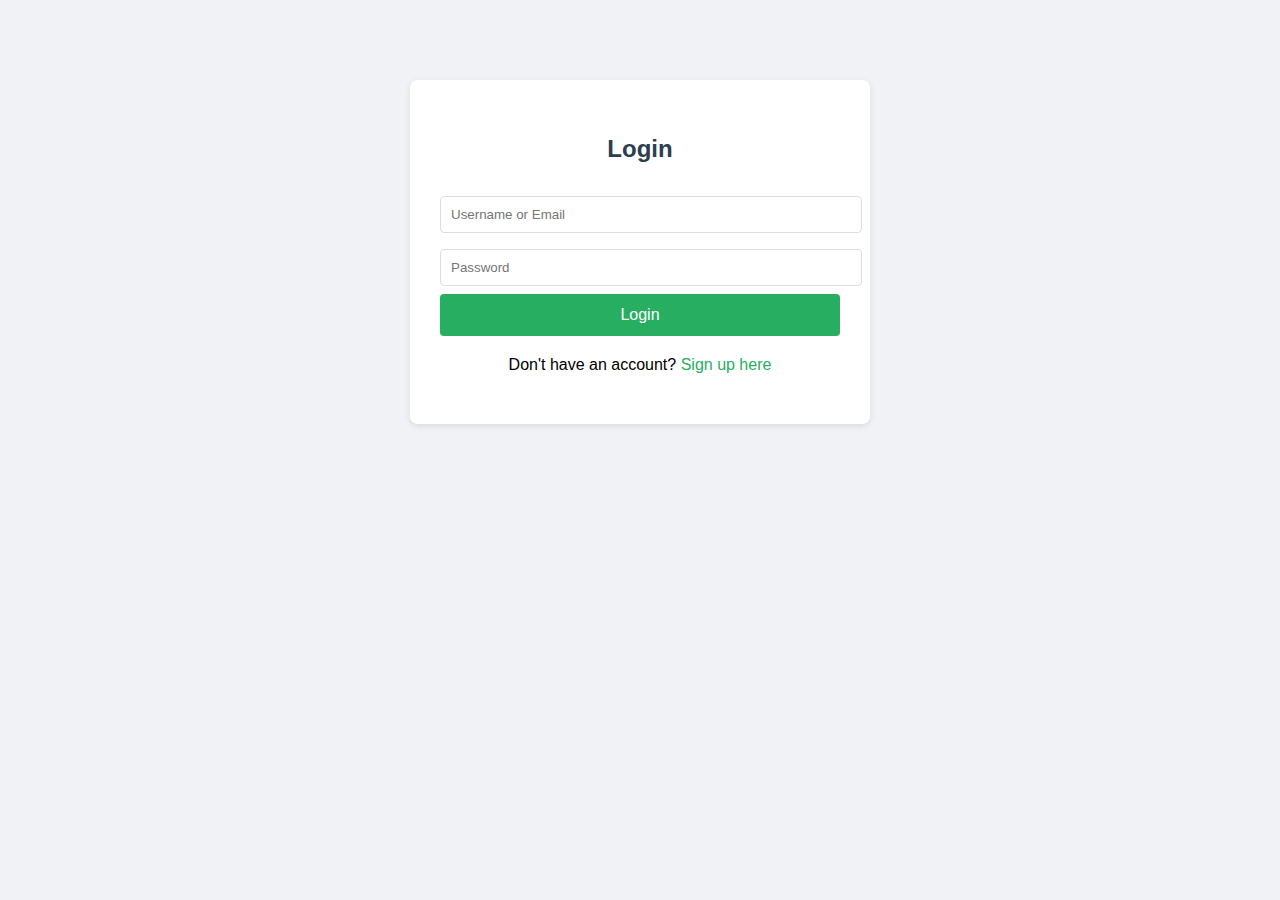
<file: login.html>
<!DOCTYPE html>
<html lang="en">
<head>
  <meta charset="UTF-8" />
  <meta name="viewport" content="width=device-width, initial-scale=1.0" />
  <title>Login - Your Trading Course</title>
  <link rel="stylesheet" href="styles.css" />
  <style>
    /* Simple Login Page Styles */
    body {
      font-family: Arial, sans-serif;
      background: #f0f2f5;
      margin: 0;
      padding: 0;
    }
    .login-container {
      max-width: 400px;
      margin: 80px auto;
      background: #fff;
      padding: 30px;
      border-radius: 8px;
      box-shadow: 0 2px 6px rgba(0, 0, 0, 0.1);
    }
    .login-container h2 {
      text-align: center;
      margin-bottom: 20px;
      color: #2c3e50;
    }
    .login-container input[type="text"],
    .login-container input[type="password"] {
      width: 100%;
      padding: 10px;
      margin: 8px 0;
      border: 1px solid #ddd;
      border-radius: 4px;
    }
    .login-container button {
      width: 100%;
      padding: 12px;
      background: #27ae60;
      color: #fff;
      border: none;
      border-radius: 4px;
      font-size: 1em;
      cursor: pointer;
    }
    .login-container button:hover {
      background: #2ecc71;
    }
    .login-container .signup {
      text-align: center;
      margin-top: 10px;
    }
    .login-container .signup a {
      color: #27ae60;
      text-decoration: none;
    }
  </style>
</head>
<body>
  <div class="login-container">
    <h2>Login</h2>
    <form action="/login" method="post">
      <input type="text" name="username" placeholder="Username or Email" required>
      <input type="password" name="password" placeholder="Password" required>
      <button type="submit">Login</button>
    </form>
    <div class="signup">
      <p>Don't have an account? <a href="register.html">Sign up here</a></p>
    </div>
  </div>
</body>
</html>
</file>
<file: styles.css>
/* General Styles */
html, body {
  height: 100%;
  margin: 0;
  padding: 0;
}

body {
  font-family: Arial, sans-serif;
  line-height: 1.6;
  display: flex;
  flex-direction: column;
}

header {
  background: #333;
  color: #fff;
  padding: 20px;
  text-align: center;
}

nav {
  background: #444;
  padding: 10px;
  text-align: center;
}

nav a {
  color: #fff;
  margin: 0 15px;
  text-decoration: none;
}

main {
  flex: 1; /* Ensures the main content takes up the remaining space */
  padding: 20px;
  padding-bottom: 60px; /* Add padding to prevent footer overlap */
}

footer {
  background: #333;
  color: #fff;
  text-align: center;
  padding: 10px;
  width: 100%;
  position: relative; /* Changed from fixed to relative */
  margin-top: auto; /* Push the footer to the bottom */
}

/* Home Page Styles */
.hero {
  background: #f4f4f4;
  padding: 50px;
  text-align: center;
}

.cta-button {
  padding: 10px 20px;
  background: #333;
  color: #fff;
  text-decoration: none;
  border-radius: 5px;
}

.cta-button:hover {
  background: #555;
}

/* Courses Page Styles */
.courses-container {
  padding: 20px;
  text-align: center;
}

.module {
  background: #f4f4f4;
  border: 1px solid #ddd;
  border-radius: 5px;
  padding: 20px;
  margin: 10px auto;
  width: 80%;
  box-shadow: 0 2px 5px rgba(0, 0, 0, 0.1);
}

.module.locked {
  opacity: 0.6;
  pointer-events: none; /* Prevent clicking on locked modules */
}

.module h3 {
  margin-top: 0;
}

.module button {
  padding: 10px 15px;
  background: #333;
  color: #fff;
  border: none;
  border-radius: 5px;
  cursor: pointer;
}

.module button:disabled {
  background: #888;
  cursor: not-allowed;
}

.module button:hover:not(:disabled) {
  background: #555;
}

.task {
  margin-top: 20px;
}

.task iframe {
  margin-bottom: 10px;
}

.task form {
  margin-top: 10px;
}

.task input {
  padding: 5px;
  margin-right: 10px;
}

/* About Page Styles */
.about-container {
  padding: 20px;
  max-width: 800px;
  margin: 0 auto;
  text-align: left;
}

.about-container h2 {
  margin-top: 20px;
  color: #333;
}

.about-container p {
  line-height: 1.8;
  color: #555;
}

.team {
  display: flex;
  justify-content: space-around;
  flex-wrap: wrap;
  margin-top: 20px;
}

.team-member {
  background: #f4f4f4;
  border: 1px solid #ddd;
  border-radius: 5px;
  padding: 20px;
  margin: 10px;
  width: 30%;
  box-shadow: 0 2px 5px rgba(0, 0, 0, 0.1);
}

.team-member h3 {
  margin-top: 0;
  color: #333;
}

.team-member p {
  color: #555;
}

.about-container ul {
  list-style-type: disc;
  padding-left: 20px;
}

.about-container ul li {
  margin-bottom: 10px;
  color: #555;
}
</file>
